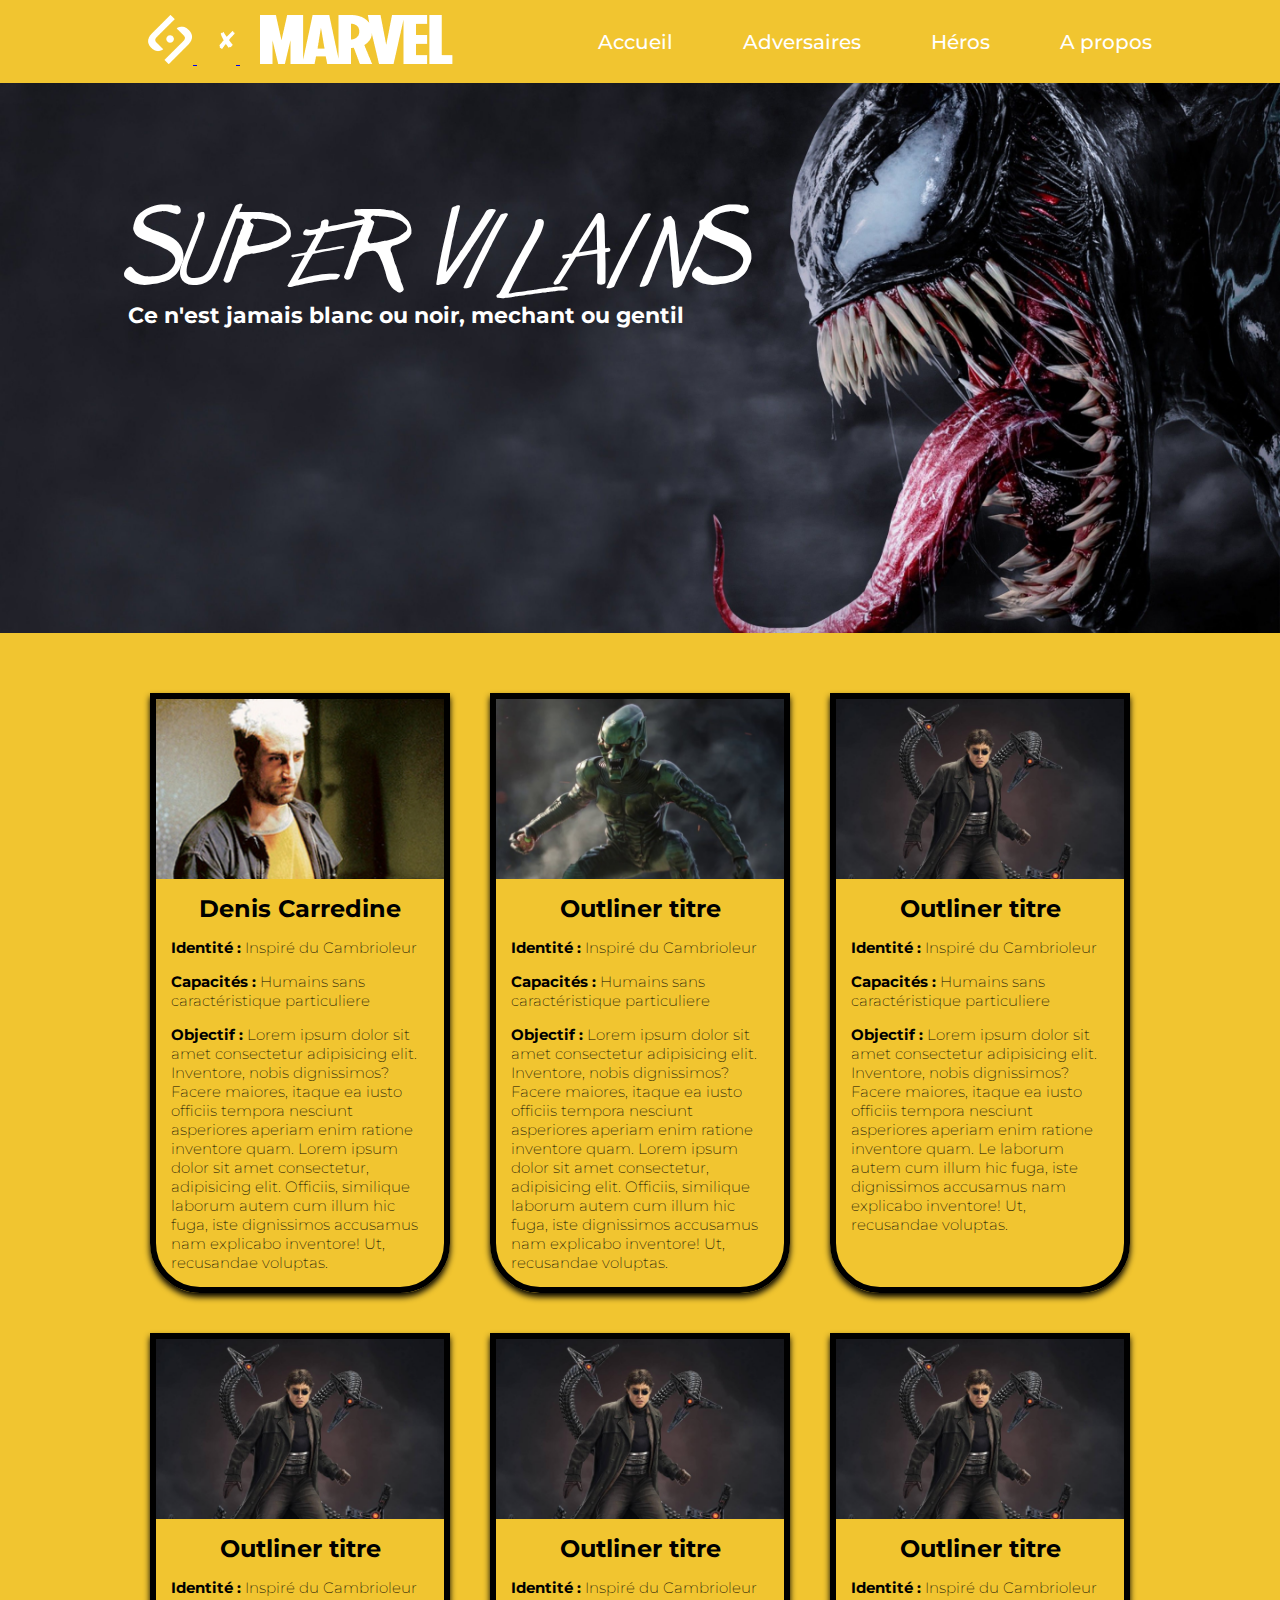
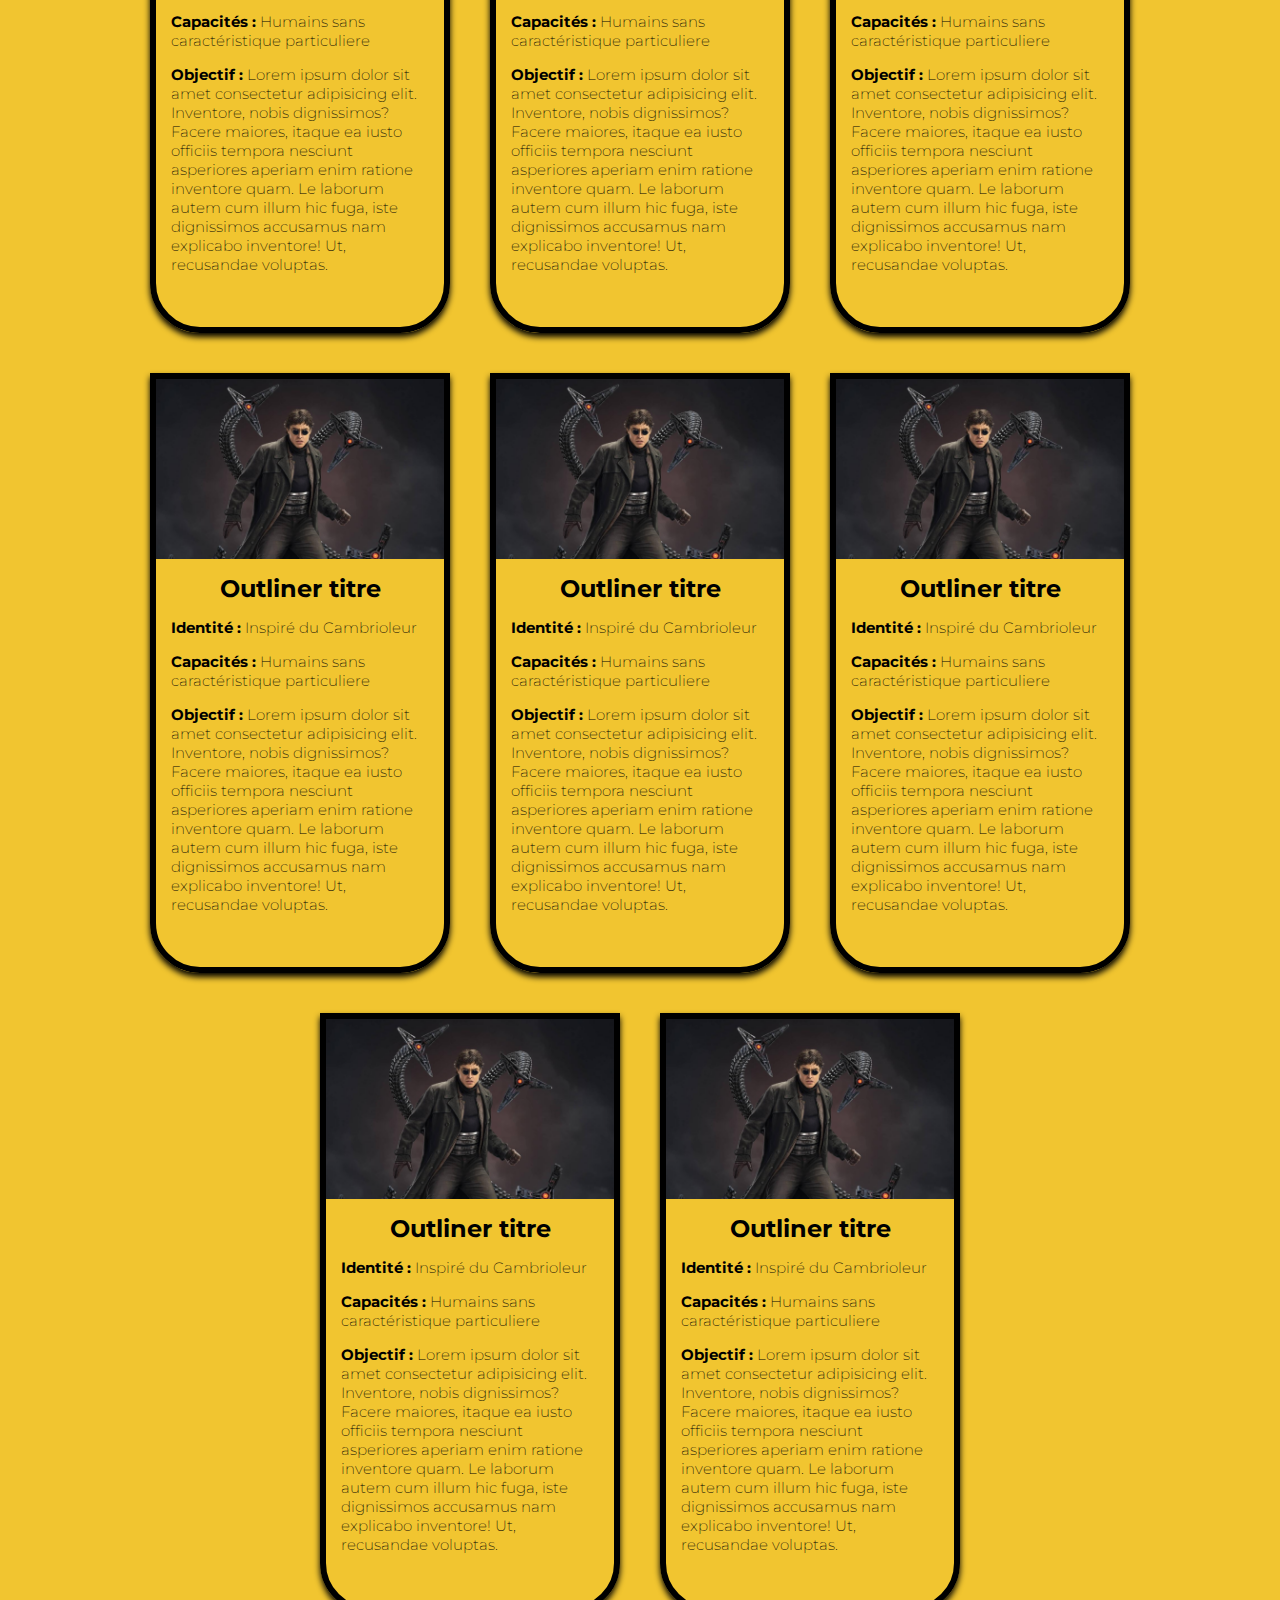
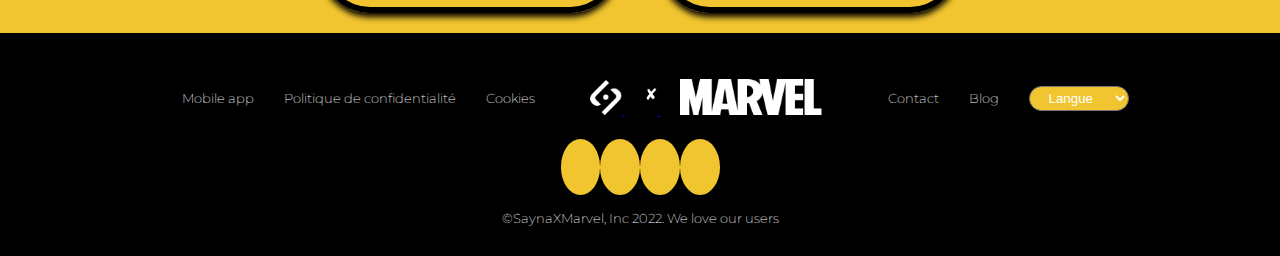
<file: SAYNA-JAVASCRIPT-NOWAYHOME-032022-main/adversaires.html>
<!DOCTYPE html>
<html lang="fr">
<head>
    <meta charset="UTF-8">
    <meta http-equiv="X-UA-Compatible" content="IE=edge">
    <meta name="viewport" content="width=device-width, initial-scale=1.0">
    <link rel="stylesheet" href="./assets/css/adversaires.css">
    <link rel="stylesheet" href="https://cdnjs.cloudflare.com/ajax/libs/font-awesome/6.1.1/css/all.min.css" integrity="sha512-KfkfwYDsLkIlwQp6LFnl8zNdLGxu9YAA1QvwINks4PhcElQSvqcyVLLD9aMhXd13uQjoXtEKNosOWaZqXgel0g==" crossorigin="anonymous" referrerpolicy="no-referrer" />
    <title>Spiderman - Adversaire</title>
</head>
<body>
    <header id="header-top">
        <nav>
            <div class="conteneur navigbar">
                <div class="brand">
                    <a href="bonus.html">
                        <img src="./assets/logo/logo1.png"  alt="">
                        <img src="./assets/logo/logo2.png"  alt="">
                        <img src="./assets/logo/logo3.png"  alt="">
                    </a>
                </div>
                <div class="menu">
                    <ul>
                        <li><a href="index.html">Accueil</a></li>
                        <li><a href="adversaires.html">Adversaires</a></li>
                        <li><a href="heros.html">Héros</a></li>
                        <li><a href="apropos.html">A propos</a></li>
                    </ul>
                </div>
            </div>
        </nav>
    </header>
    <main>
        <section id="hero" >
            <div class="conteneur">
                <nav>
                    <div class="brand-mobile">
                        <a href="index.html">
                            <img src="./assets/logo/logo1.png" width="15%" alt="">
                            <img src="./assets/logo/logo2.png" width="10%" alt="">
                            <img src="./assets/logo/logo3.png" width="60%" alt="">
                        </a>
                        <div><i class="fa-solid fa-ellipsis fa-2x"></i></div>
                    </div>
                </nav>
            </div>
            <div class="conteneur box">
                <h1 class="titre">SUPER VILAINS</h1>
                <p class="description">Ce n'est jamais blanc ou noir, mechant ou gentil</p>
            </div>
        </section>
        <section id="card-section" >
            <div class="conteneur">
                <div class="card">
                    <div class="card-hero">
                        <div class="card-image card-image-1"></div>
                        <h2 class="card-title">Denis Carredine</h2>
                        <div class="card-content">
                            <p><span>Identité :</span> Inspiré du Cambrioleur</p>
                            <p><span>Capacités :</span> Humains sans caractéristique particuliere</p>
                            <p><span>Objectif :</span> Lorem ipsum dolor sit amet consectetur adipisicing elit. Inventore, nobis dignissimos? Facere maiores, itaque ea iusto officiis tempora nesciunt asperiores aperiam enim ratione inventore quam. Lorem ipsum dolor sit amet consectetur, adipisicing elit. Officiis, similique laborum autem cum illum hic fuga, iste dignissimos accusamus nam explicabo inventore! Ut, recusandae voluptas.</p>
                        </div>
                    </div>
                    <div class="card-hero">
                        <div class="card-image card-image-2"></div>
                        <h2 class="card-title">Outliner titre</h2>
                        <div class="card-content">
                            <p><span>Identité :</span> Inspiré du Cambrioleur</p>
                            <p><span>Capacités :</span> Humains sans caractéristique particuliere</p>
                            <p><span>Objectif :</span> Lorem ipsum dolor sit amet consectetur adipisicing elit. Inventore, nobis dignissimos? Facere maiores, itaque ea iusto officiis tempora nesciunt asperiores aperiam enim ratione inventore quam. Lorem ipsum dolor sit amet consectetur, adipisicing elit. Officiis, similique laborum autem cum illum hic fuga, iste dignissimos accusamus nam explicabo inventore! Ut, recusandae voluptas.</p>
                        </div>
                    </div>
                    <div class="card-hero">
                        <div class="card-image card-image-3"></div>
                        <h2 class="card-title">Outliner titre</h2>
                        <div class="card-content">
                            <p><span>Identité :</span> Inspiré du Cambrioleur</p>
                            <p><span>Capacités :</span> Humains sans caractéristique particuliere</p>
                            <p><span>Objectif :</span> Lorem ipsum dolor sit amet consectetur adipisicing elit. Inventore, nobis dignissimos? Facere maiores, itaque ea iusto officiis tempora nesciunt asperiores aperiam enim ratione inventore quam. Le laborum autem cum illum hic fuga, iste dignissimos accusamus nam explicabo inventore! Ut, recusandae voluptas.</p>
                        </div>
                    </div>
                    <div class="card-hero">
                        <div class="card-image card-image-3"></div>
                        <h2 class="card-title">Outliner titre</h2>
                        <div class="card-content">
                            <p><span>Identité :</span> Inspiré du Cambrioleur</p>
                            <p><span>Capacités :</span> Humains sans caractéristique particuliere</p>
                            <p><span>Objectif :</span> Lorem ipsum dolor sit amet consectetur adipisicing elit. Inventore, nobis dignissimos? Facere maiores, itaque ea iusto officiis tempora nesciunt asperiores aperiam enim ratione inventore quam. Le laborum autem cum illum hic fuga, iste dignissimos accusamus nam explicabo inventore! Ut, recusandae voluptas.</p>
                        </div>
                    </div>
                    <div class="card-hero">
                        <div class="card-image card-image-3"></div>
                        <h2 class="card-title">Outliner titre</h2>
                        <div class="card-content">
                            <p><span>Identité :</span> Inspiré du Cambrioleur</p>
                            <p><span>Capacités :</span> Humains sans caractéristique particuliere</p>
                            <p><span>Objectif :</span> Lorem ipsum dolor sit amet consectetur adipisicing elit. Inventore, nobis dignissimos? Facere maiores, itaque ea iusto officiis tempora nesciunt asperiores aperiam enim ratione inventore quam. Le laborum autem cum illum hic fuga, iste dignissimos accusamus nam explicabo inventore! Ut, recusandae voluptas.</p>
                        </div>
                    </div>
                    <div class="card-hero">
                        <div class="card-image card-image-3"></div>
                        <h2 class="card-title">Outliner titre</h2>
                        <div class="card-content">
                            <p><span>Identité :</span> Inspiré du Cambrioleur</p>
                            <p><span>Capacités :</span> Humains sans caractéristique particuliere</p>
                            <p><span>Objectif :</span> Lorem ipsum dolor sit amet consectetur adipisicing elit. Inventore, nobis dignissimos? Facere maiores, itaque ea iusto officiis tempora nesciunt asperiores aperiam enim ratione inventore quam. Le laborum autem cum illum hic fuga, iste dignissimos accusamus nam explicabo inventore! Ut, recusandae voluptas.</p>
                        </div>
                    </div>
                    <div class="card-hero">
                        <div class="card-image card-image-3"></div>
                        <h2 class="card-title">Outliner titre</h2>
                        <div class="card-content">
                            <p><span>Identité :</span> Inspiré du Cambrioleur</p>
                            <p><span>Capacités :</span> Humains sans caractéristique particuliere</p>
                            <p><span>Objectif :</span> Lorem ipsum dolor sit amet consectetur adipisicing elit. Inventore, nobis dignissimos? Facere maiores, itaque ea iusto officiis tempora nesciunt asperiores aperiam enim ratione inventore quam. Le laborum autem cum illum hic fuga, iste dignissimos accusamus nam explicabo inventore! Ut, recusandae voluptas.</p>
                        </div>
                    </div>
                    <div class="card-hero">
                        <div class="card-image card-image-3"></div>
                        <h2 class="card-title">Outliner titre</h2>
                        <div class="card-content">
                            <p><span>Identité :</span> Inspiré du Cambrioleur</p>
                            <p><span>Capacités :</span> Humains sans caractéristique particuliere</p>
                            <p><span>Objectif :</span> Lorem ipsum dolor sit amet consectetur adipisicing elit. Inventore, nobis dignissimos? Facere maiores, itaque ea iusto officiis tempora nesciunt asperiores aperiam enim ratione inventore quam. Le laborum autem cum illum hic fuga, iste dignissimos accusamus nam explicabo inventore! Ut, recusandae voluptas.</p>
                        </div>
                    </div>
                    <div class="card-hero">
                        <div class="card-image card-image-3"></div>
                        <h2 class="card-title">Outliner titre</h2>
                        <div class="card-content">
                            <p><span>Identité :</span> Inspiré du Cambrioleur</p>
                            <p><span>Capacités :</span> Humains sans caractéristique particuliere</p>
                            <p><span>Objectif :</span> Lorem ipsum dolor sit amet consectetur adipisicing elit. Inventore, nobis dignissimos? Facere maiores, itaque ea iusto officiis tempora nesciunt asperiores aperiam enim ratione inventore quam. Le laborum autem cum illum hic fuga, iste dignissimos accusamus nam explicabo inventore! Ut, recusandae voluptas.</p>
                        </div>
                    </div>
                    <div class="card-hero">
                        <div class="card-image card-image-3"></div>
                        <h2 class="card-title">Outliner titre</h2>
                        <div class="card-content">
                            <p><span>Identité :</span> Inspiré du Cambrioleur</p>
                            <p><span>Capacités :</span> Humains sans caractéristique particuliere</p>
                            <p><span>Objectif :</span> Lorem ipsum dolor sit amet consectetur adipisicing elit. Inventore, nobis dignissimos? Facere maiores, itaque ea iusto officiis tempora nesciunt asperiores aperiam enim ratione inventore quam. Le laborum autem cum illum hic fuga, iste dignissimos accusamus nam explicabo inventore! Ut, recusandae voluptas.</p>
                        </div>
                    </div>
                    <div class="card-hero">
                        <div class="card-image card-image-3"></div>
                        <h2 class="card-title">Outliner titre</h2>
                        <div class="card-content">
                            <p><span>Identité :</span> Inspiré du Cambrioleur</p>
                            <p><span>Capacités :</span> Humains sans caractéristique particuliere</p>
                            <p><span>Objectif :</span> Lorem ipsum dolor sit amet consectetur adipisicing elit. Inventore, nobis dignissimos? Facere maiores, itaque ea iusto officiis tempora nesciunt asperiores aperiam enim ratione inventore quam. Le laborum autem cum illum hic fuga, iste dignissimos accusamus nam explicabo inventore! Ut, recusandae voluptas.</p>
                        </div>
                    </div>
                </div>
            </div>
        </section> 
    </main>

    <footer>
        <div class="conteneur footer">
            <div class="navigation-footer">
                <ul class="list1">
                    <li><a href="#">Mobile app</a></li>
                    <li><a href="#">Politique de confidentialité</a></li>
                    <li><a href="#">Cookies</a></li>
                </ul>
                <div class="brand">
                    <a href="#">
                        <img src="./assets/logo/logo1.png" width="16%" alt="">
                        <img src="./assets/logo/logo2.png" width="10%" alt="">
                        <img src="./assets/logo/logo3.png" width="50%" alt="">
                    </a>
                </div>
                <ul class="list2">
                    <li><a href="#">Contact</a></li>
                    <li><a href="#">Blog</a></li>
                    <li><select class="formselect">
                        <option selected="">Langue</option>
                        <option>Francais</option>
                        <option>Anglais</option>
                        <option>Espagnol</option>
                        <option>Creole</option>
                        </select></li>
                </ul>
            </div>
            <div class="media">
                <a href="apropos.html"><i class="fa-brands fa-facebook-f fa-2x icone"></i></a>
                <a href="apropos.html"><i class="fa-brands fa-instagram fa-2x icone"></i></a>
                <a href="apropos.html"><i class="fa-brands fa-twitter fa-2x icone"></i></a>
                <a href="apropos.html"><i class="fa-brands fa-youtube fa-2x icone"></i></a>
            </div>
            <div class="copyright">
                <p>&copy;SaynaXMarvel, Inc 2022. We love our users</p>
            </div>
        </div>
    </footer>
    <script src="./assets/js/globale.js"></script>
</body>
</html>
</file>
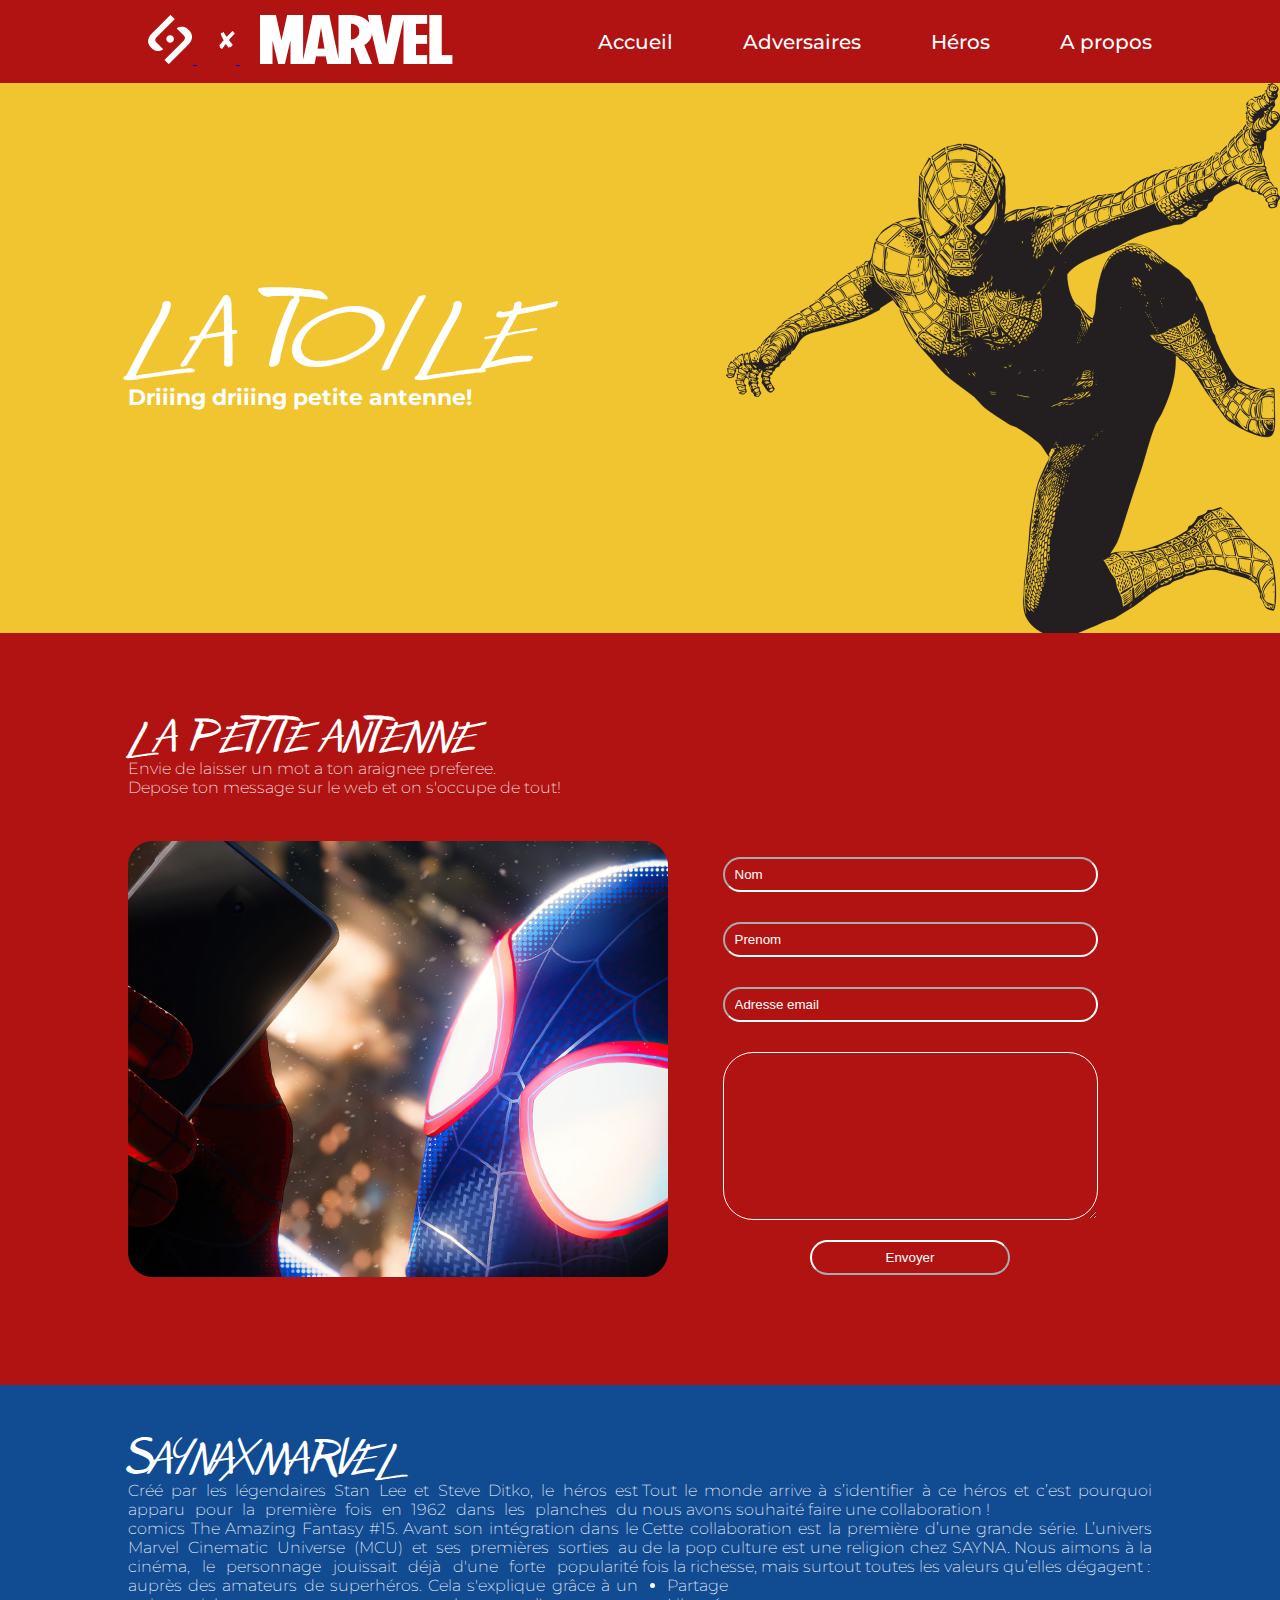
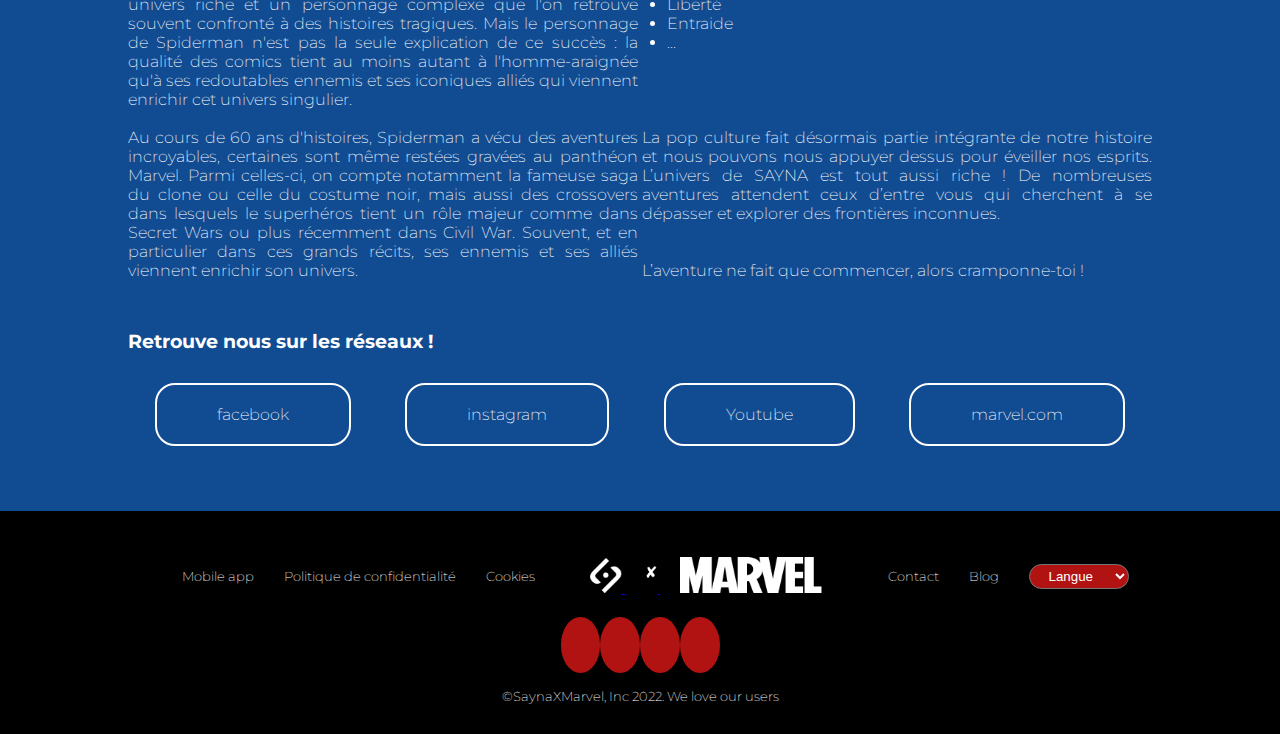
<file: SAYNA-JAVASCRIPT-NOWAYHOME-032022-main/apropos.html>
<!DOCTYPE html>
<html lang="fr">
<head>
    <meta charset="UTF-8">
    <meta http-equiv="X-UA-Compatible" content="IE=edge">
    <meta name="viewport" content="width=device-width, initial-scale=1.0">
    <link rel="stylesheet" href="https://cdnjs.cloudflare.com/ajax/libs/font-awesome/6.1.1/css/all.min.css" integrity="sha512-KfkfwYDsLkIlwQp6LFnl8zNdLGxu9YAA1QvwINks4PhcElQSvqcyVLLD9aMhXd13uQjoXtEKNosOWaZqXgel0g==" crossorigin="anonymous" referrerpolicy="no-referrer" />
    <link rel="stylesheet" href="./assets/css/adversaires.css">
    <link rel="stylesheet" href="./assets/css/apropos.css">
    <title>Spiderman - A Propos</title>
</head>
<body>
    <header id="header-top">
        <nav>
            <div class="conteneur navigbar">
                <div class="brand">
                    <a href="bonus.html">
                        <img src="./assets/logo/logo1.png" alt="">
                        <img src="./assets/logo/logo2.png" alt="">
                        <img src="./assets/logo/logo3.png" alt="">
                    </a>
                </div>
                <div class="menu">
                    <ul>
                        <li><a href="index.html">Accueil</a></li>
                        <li><a href="adversaires.html">Adversaires</a></li>
                        <li><a href="heros.html">Héros</a></li>
                        <li><a href="apropos.html">A propos</a></li>
                    </ul>
                </div>
            </div>
        </nav>
    </header>
    <header id="header-top2">
        <div class="conteneur">
            <div class="brand-mobile">
                <a href="index.html">
                    <img src="./assets/logo/logo1.png" width="15%" alt="">
                    <img src="./assets/logo/logo2.png" width="10%" alt="">
                    <img src="./assets/logo/logo3.png" width="60%" alt="">
                </a>
                <div><i class="fa-solid fa-ellipsis fa-2x"></i></div>
            </div>
        </div>
    </header>
    <main>
        <section id="hero">
            <div class="image-rotate"></div>
            <!-- <div class="conteneur">
                <div class="brand-mobile">
                    <a href="index.html">
                        <img src="./assets/logo/logo1.png" width="15%" alt="">
                        <img src="./assets/logo/logo2.png" width="10%" alt="">
                        <img src="./assets/logo/logo3.png" width="60%" alt="">
                    </a>
                    <div><i class="fa-solid fa-ellipsis fa-2x"></i></div>
                </div>
            </div> -->
            <div class="conteneur box">
                <h1 class="titre">LA TOILE</h1>
                <p class="description">Driiing driiing petite antenne!</p>
            </div>
        </section>
        <section id="antenne">
            <div class="conteneur">
                <div class="antenne-header">
                    <h1>LA PETITE ANTENNE</h1>
                    <p>Envie de laisser un mot a ton araignee preferee. <br>
                    Depose ton message sur le web et on s'occupe de tout! </p>
                </div>
                <div class="antenne-body">
                    <div>
                        <img class="antenne-image" src="./assets/img/img34.png" style="width: 100%;" alt="">
                    </div>
                    <div class="formulaire">
                        <form action="" method="">
                            <input class="form-antenne" type="text" placeholder="Nom">
                            <input class="form-antenne" type="text" placeholder="Prenom" >
                            <input class="form-antenne " type="email" name="" id="" placeholder="Adresse email">
                            <textarea class="form-antenne" name="" id="" cols="30" rows="10"></textarea>
                            <input class="form-button" type="submit" value="Envoyer">
                        </form>
                    </div>
                </div>
            </div>
        </section>
        <section id="saynaxmarvel">
            <div class="conteneur">
                <h1>SAYNAXMARVEL</h1>
                <div class="saynaxmarvel-body">
                    <div class="box-text">
                        <p class="text">
                            Créé par les légendaires Stan Lee et Steve Ditko, le héros est apparu pour la première fois en 1962 dans les planches du comics The Amazing Fantasy #15. Avant son intégration dans le Marvel Cinematic Universe (MCU) et ses premières sorties au cinéma, le personnage jouissait déjà d'une forte popularité auprès des amateurs de superhéros. Cela s'explique grâce à un univers riche et un personnage complexe que l'on retrouve souvent confronté à des histoires tragiques. Mais le personnage de Spiderman n'est pas la seule explication de ce succès : la qualité des comics tient au moins autant à l'homme-araignée qu'à ses redoutables ennemis et ses iconiques alliés qui viennent enrichir cet univers singulier.
                       <br>
                       <br>
                            Au cours de 60 ans d'histoires, Spiderman a vécu des aventures incroyables, certaines sont même restées gravées au panthéon Marvel. Parmi celles-ci, on compte notamment la fameuse saga du clone ou celle du costume noir, mais aussi des crossovers dans lesquels le superhéros tient un rôle majeur comme dans Secret Wars ou plus récemment dans Civil War. Souvent, et en particulier dans ces grands récits, ses ennemis et ses alliés viennent enrichir son univers.
                        </p>
                    </div>

                    <div class="box-text">
                        <p class="text">
                            Tout le monde arrive à s’identifier à ce héros et c’est pourquoi nous avons souhaité faire une collaboration !
                            <br>
                            Cette collaboration est la première d’une grande série. L’univers de la pop culture est une religion chez SAYNA. Nous aimons à la fois la richesse, mais surtout toutes les valeurs qu’elles dégagent :
                            <ul>
                                <li>Partage</li>
                                <li>Liberté</li>
                                <li>Entraide</li>
                                <li>...</li>
                            </ul>
                            
                            <br>
                            <br>
                            <br>
                            <br>
                            La pop culture fait désormais partie intégrante de notre histoire et nous pouvons nous appuyer dessus pour éveiller nos esprits.
                            L’univers de SAYNA est tout aussi riche ! De nombreuses aventures attendent ceux d’entre vous qui cherchent à se dépasser et explorer des frontières inconnues.
                            <br>
                            <br>
                            <br>
                            L’aventure ne fait que commencer, alors cramponne-toi !
                        </p>
                    </div>
                </div>
                <div class="saynaxmarvel-media">
                    <h3>Retrouve nous sur les réseaux !</h3>
                    <div class="media">
                        <a href="#">facebook</a>
                        <a href="#">instagram</a>
                        <a href="#">Youtube</a>
                        <a href="#">marvel.com</a>
                    </div>
                </div>
            </div>
        </section>
    </main>
    <footer>
        <div class="conteneur footer">
            <div class="navigation-footer">
                <ul class="list1">
                    <li><a href="#">Mobile app</a></li>
                    <li><a href="#">Politique de confidentialité</a></li>
                    <li><a href="#">Cookies</a></li>
                </ul>
                <div class="brand">
                    <a href="#">
                        <img src="./assets/logo/logo1.png" width="16%" alt="">
                        <img src="./assets/logo/logo2.png" width="10%" alt="">
                        <img src="./assets/logo/logo3.png" width="50%" alt="">
                    </a>
                </div>
                <ul class="list2">
                    <li><a href="#">Contact</a></li>
                    <li><a href="#">Blog</a></li>
                    <li><select class="formselect">
                        <option selected="">Langue</option>
                        <option>Francais</option>
                        <option>Anglais</option>
                        <option>Espagnol</option>
                        <option>Creole</option>
                        </select></li>
                </ul>
            </div>
            <div class="media">
                <a href="apropos.html"><i class="fa-brands fa-facebook-f fa-2x icone"></i></a>
                <a href="apropos.html"><i class="fa-brands fa-instagram fa-2x icone"></i></a>
                <a href="apropos.html"><i class="fa-brands fa-twitter fa-2x icone"></i></a>
                <a href="apropos.html"><i class="fa-brands fa-youtube fa-2x icone"></i></a>
            </div>
            <div class="copyright">
                <p>&copy;SaynaXMarvel, Inc 2022. We love our users</p>
            </div>
        </div>
    </footer>
    <script src="./assets/js/globale.js"></script>
</body>
</html>
</file>
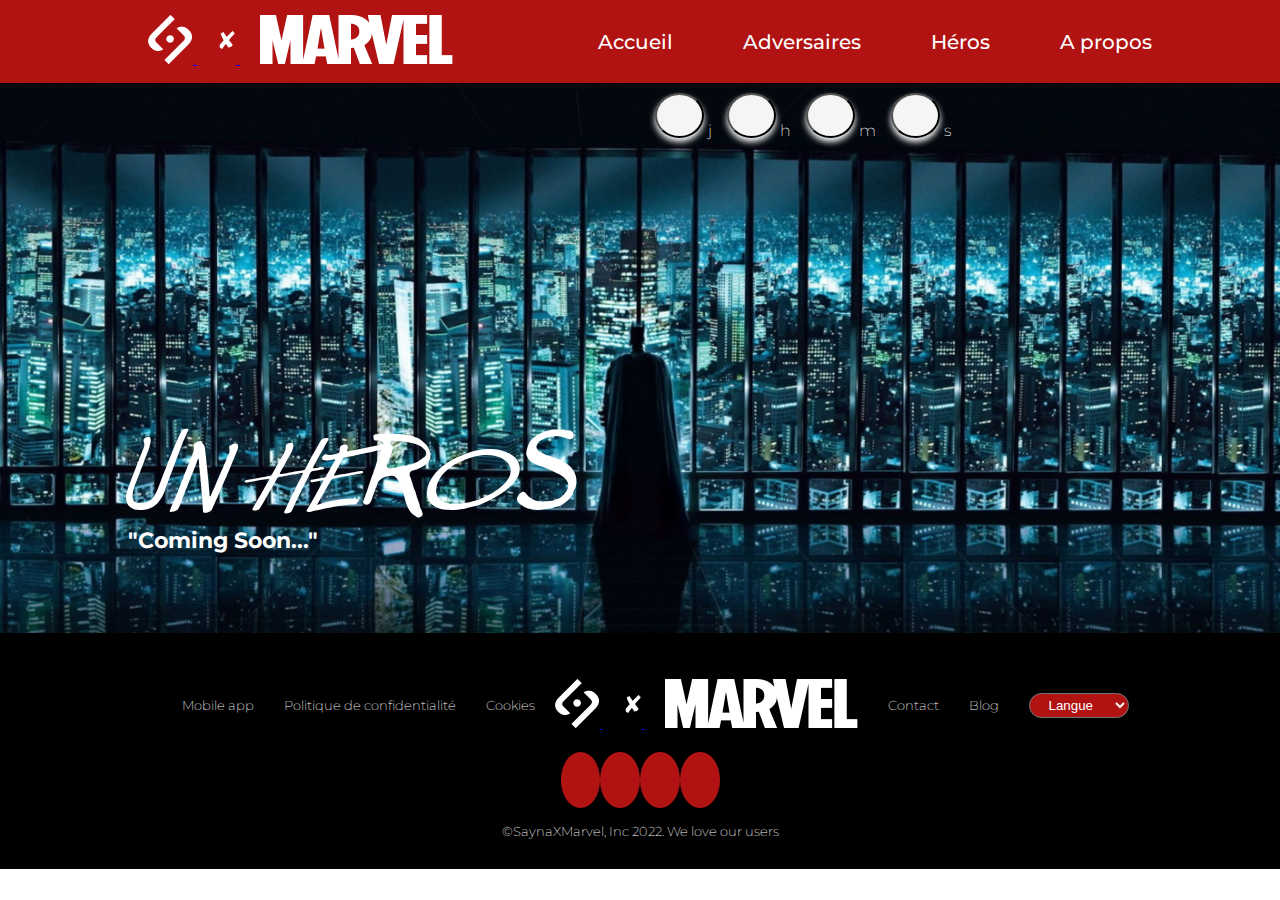
<file: SAYNA-JAVASCRIPT-NOWAYHOME-032022-main/bonus.html>
<!DOCTYPE html>
<html lang="fr">
<head>
    <meta charset="UTF-8">
    <meta http-equiv="X-UA-Compatible" content="IE=edge">
    <meta name="viewport" content="width=device-width, initial-scale=1.0">
    <link rel="stylesheet" href="https://cdnjs.cloudflare.com/ajax/libs/font-awesome/6.1.1/css/all.min.css" integrity="sha512-KfkfwYDsLkIlwQp6LFnl8zNdLGxu9YAA1QvwINks4PhcElQSvqcyVLLD9aMhXd13uQjoXtEKNosOWaZqXgel0g==" crossorigin="anonymous" referrerpolicy="no-referrer" />
    <link rel="stylesheet" href="./assets/css/adversaires.css">
    <link rel="stylesheet" href="./assets/css/bonus.css">
    <title>Spiderman - Bonus</title>
</head>
<body>
    <header id="header-top">
        <nav>
            <div class="conteneur navigbar">
                <div class="brand">
                    <a href="bonus.html">
                        <img src="./assets/logo/logo1.png" alt="">
                        <img src="./assets/logo/logo2.png" alt="">
                        <img src="./assets/logo/logo3.png" alt="">
                    </a>
                </div>
                <div class="menu">
                    <ul>
                        <li><a href="index.html">Accueil</a></li>
                        <li><a href="adversaires.html">Adversaires</a></li>
                        <li><a href="heros.html">Héros</a></li>
                        <li><a href="apropos.html">A propos</a></li>
                    </ul>
                </div>
            </div>
        </nav>
    </header>
    <main>
        <section id="hero" >
            <div class="conteneur">
                <div class="brand-mobile">
                    <a href="index.html">
                        <img src="./assets/logo/logo1.png" width="15%" alt="">
                        <img src="./assets/logo/logo2.png" width="10%" alt="">
                        <img src="./assets/logo/logo3.png" width="60%" alt="">
                    </a>
                    <div><i class="fa-solid fa-ellipsis fa-2x"></i></div>
                </div>
            </div>

            <div class="chrono">
                <div class ="decomptes" id="jours">
                    <button> </button> <span> j </span>
                </div>
                <div class ="decomptes" id="heures">
                    <button> </button> <span> h </span>
                </div>
                <div class ="decomptes" id="minutes">
                    <button> </button> <span> m </span>
                </div>
                <div class ="decomptes" id="secondes">
                    <button> </button> <span> s </span>
                </div>
            </div>
            <div id="compte_a_rebours"><h1></h1></div>
            <div class="conteneur box">
                <h1 class="titre">UN HEROS</h1>
                <p class="description">"Coming Soon..."</p>
            </div>
        </section>
    </main>

    <footer>
        <div class="conteneur footer">
            <div class="navigation-footer">
                <ul class="list1">
                    <li><a href="#">Mobile app</a></li>
                    <li><a href="#">Politique de confidentialité</a></li>
                    <li><a href="#">Cookies</a></li>
                </ul>
                <div class="brand">
                    <a href="#">
                        <img src="./assets/logo/logo1.png" alt="">
                        <img src="./assets/logo/logo2.png" alt="">
                        <img src="./assets/logo/logo3.png" alt="">
                    </a>
                </div>
                <ul class="list2">
                    <li><a href="#">Contact</a></li>
                    <li><a href="#">Blog</a></li>
                    <li><select class="formselect">
                        <option selected="">Langue</option>
                        <option>Francais</option>
                        <option>Anglais</option>
                        <option>Espagnol</option>
                        <option>Creole</option>
                        </select></li>
                </ul>
            </div>
            <div class="media">
                <a href="apropos.html"><i class="fa-brands fa-facebook-f fa-2x icone"></i></a>
                <a href="apropos.html"><i class="fa-brands fa-instagram fa-2x icone"></i></a>
                <a href="apropos.html"><i class="fa-brands fa-twitter fa-2x icone"></i></a>
                <a href="apropos.html"><i class="fa-brands fa-youtube fa-2x icone"></i></a>
            </div>
            <div class="copyright">
                <p>&copy;SaynaXMarvel, Inc 2022. We love our users</p>
            </div>
        </div>
    </footer>
    <script src ="./assets/js/bonus.js"></script>
    <script src="./assets/js/globale.js"></script>
</body>
</html>
</file>
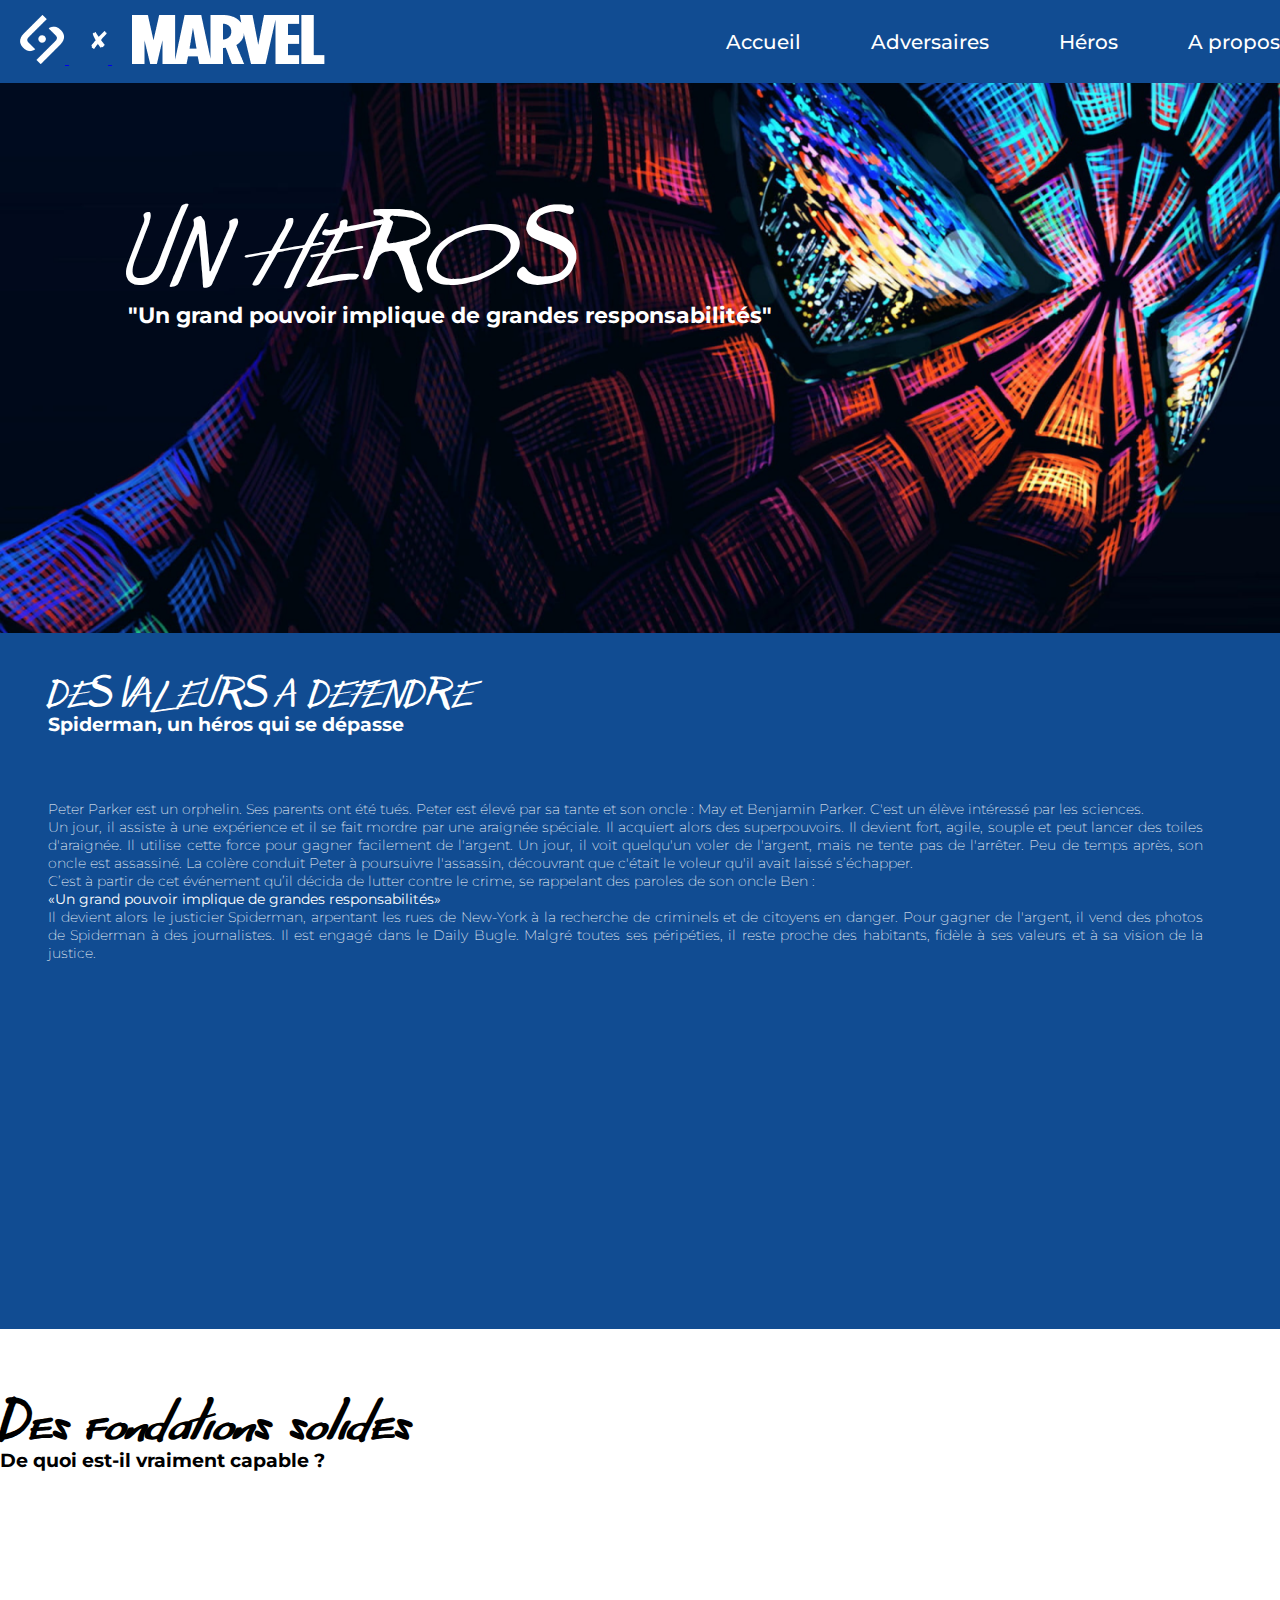
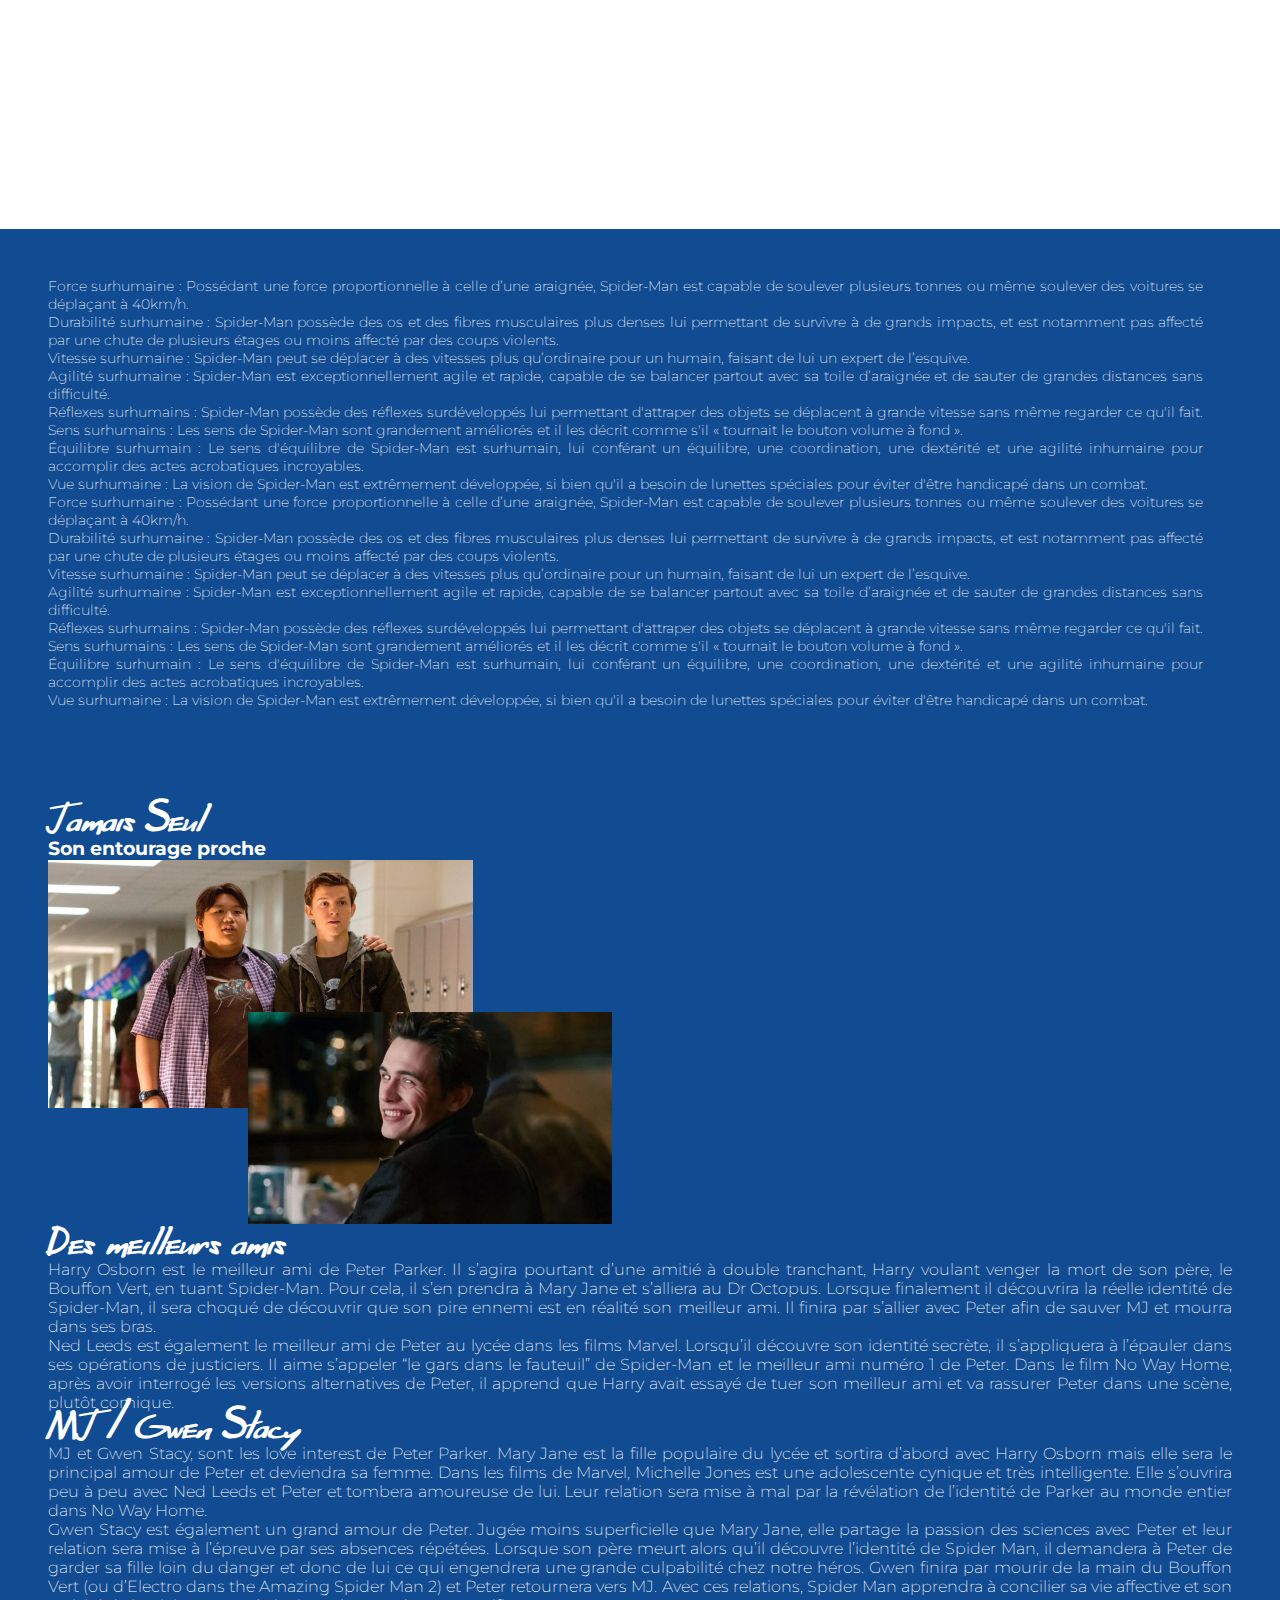
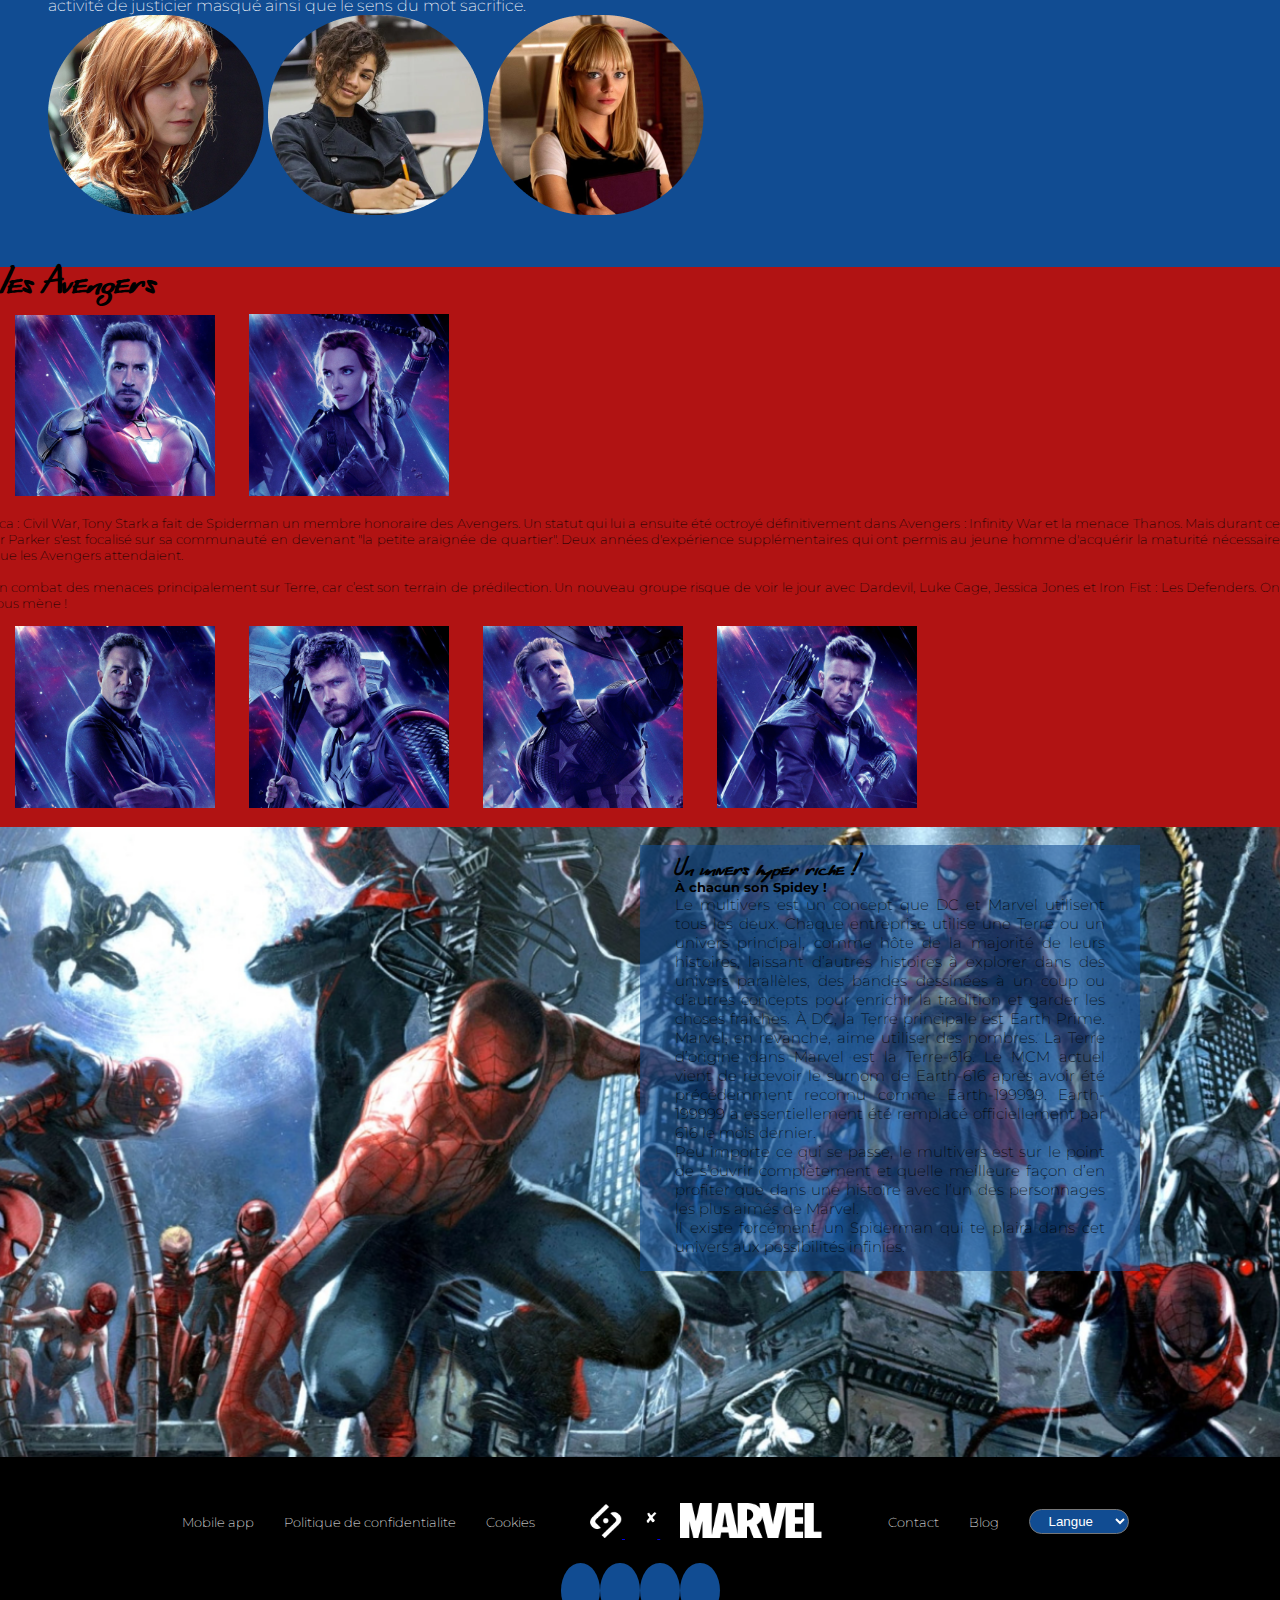
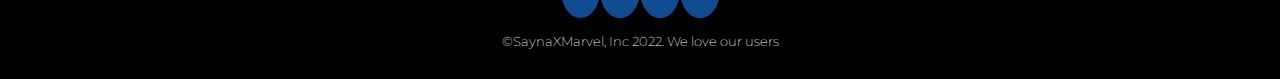
<file: SAYNA-JAVASCRIPT-NOWAYHOME-032022-main/heros.html>
<!DOCTYPE html>
<html lang="fr">
<head>
    <meta charset="UTF-8">
    <meta http-equiv="X-UA-Compatible" content="IE=edge">
    <meta name="viewport" content="width=device-width, initial-scale=1.0">
    <link href="https://cdn.jsdelivr.net/npm/bootstrap@5.1.3/dist/css/bootstrap.min.css" rel="stylesheet" integrity="sha384-1BmE4kWBq78iYhFldvKuhfTAU6auU8tT94WrHftjDbrCEXSU1oBoqyl2QvZ6jIW3" crossorigin="anonymous">
    <link rel="stylesheet" href="https://cdnjs.cloudflare.com/ajax/libs/font-awesome/6.1.1/css/all.min.css" integrity="sha512-KfkfwYDsLkIlwQp6LFnl8zNdLGxu9YAA1QvwINks4PhcElQSvqcyVLLD9aMhXd13uQjoXtEKNosOWaZqXgel0g==" crossorigin="anonymous" referrerpolicy="no-referrer" />
    <link rel="stylesheet" href="./assets/css/adversaires.css">
    <link rel="stylesheet" href="./assets/css/heros.css">
    <title>Spiderman - Heros</title>
</head>
<body>
    <header id="header-top">
        <nav>
            <div class="container navigbar">
                <div class="brand">
                    <a href="bonus.html">
                        <img src="./assets/logo/logo1.png" alt="">
                        <img src="./assets/logo/logo2.png" alt="">
                        <img src="./assets/logo/logo3.png" alt="">
                    </a>
                </div>
                <div class="menu">
                    <ul>
                        <li><a href="index.html">Accueil</a></li>
                        <li><a href="adversaires.html">Adversaires</a></li>
                        <li><a href="heros.html">Héros</a></li>
                        <li><a href="apropos.html">A propos</a></li>
                    </ul>
                </div>
            </div>
        </nav>
    </header>
    <main>
        <section id="hero" >
            <div class="container">
                <div class="d-flex d-sm-none brand-mobile">
                    <a href="index.html">
                        <img src="./assets/logo/logo1.png" width="15%" alt="">
                        <img src="./assets/logo/logo2.png" width="10%" alt="">
                        <img src="./assets/logo/logo3.png" width="60%" alt="">
                    </a>
                    <div class="menu-mobile"><i class="fa-solid fa-ellipsis fa-2x"></i></div>
                </div>
            </div>
            <div class="conteneur box">
                <h1 class="titre">UN HEROS</h1>
                <p class="description">"Un grand pouvoir implique de grandes responsabilités"</p>
            </div>
        </section>
        <section id="valeurs">
            <div class="container">
                <div class="valeurs-head">
                    <h1>DES VALEURS A DEFENDRE</h1>
                    <h3>Spiderman, un héros qui se dépasse</h3>
                </div>
                <div class="row align-items-center valeurs-body ">
                    <div class="col-md-6 fw-light text">
                        <p>Peter Parker est un orphelin. Ses parents ont été tués. Peter est élevé par sa tante et son oncle : May et Benjamin Parker. C'est un élève intéressé par les sciences.
                        </p>
                        <p>Un jour, il assiste à une expérience et il se fait mordre par une araignée spéciale. Il acquiert alors des superpouvoirs. Il devient fort, agile, souple et peut lancer des toiles d'araignée. Il utilise cette force pour gagner facilement de l'argent. Un jour, il voit quelqu'un voler de l'argent, mais ne tente pas de l'arrêter. Peu de temps après, son oncle est assassiné. La colère conduit Peter à poursuivre l'assassin, découvrant que c'était le voleur qu'il avait laissé s’échapper.
                        </p>
                        <p>C’est à partir de cet événement qu’il décida de lutter contre le crime, se rappelant des paroles de son oncle Ben :</p>
                        <p><b> &laquo;Un grand pouvoir implique de grandes responsabilités&raquo; </b></p>
                        <p>Il devient alors le justicier Spiderman, arpentant les rues de New-York à la recherche de criminels et de citoyens en danger.
                            Pour gagner de l'argent, il vend des photos de Spiderman à des journalistes. Il est engagé dans le Daily Bugle.
                            Malgré toutes ses péripéties, il reste proche des habitants, fidèle à ses valeurs et à sa vision de la justice.</p>
                    </div>
                    <div class="col-md-6 video">
                        <iframe width="560" height="315" src="https://www.youtube.com/embed/masukri2JiQ" title="YouTube video player" frameborder="0" allow="accelerometer; autoplay; clipboard-write; encrypted-media; gyroscope; picture-in-picture" allowfullscreen></iframe>
                    </div>
                </div>
            </div>
        </section>
        <section id="fondations">
            <div class="container text-white">
                <h1 class="text-uppercase">Des fondations solides</h1>
                <h3>De quoi est-il vraiment capable ?</h3>
            </div>
        </section>
        <section id="heros-info">
            <div class="container">
                <div class="row">
                    <div class="col-md-6 text fw-light">
                        <p> <span class="fw-bold">Force surhumaine :</span> Possédant une force proportionnelle à celle d’une araignée, Spider-Man est capable de soulever plusieurs tonnes ou même soulever des voitures se déplaçant à 40km/h.<br> 
                        <span class="fw-bold"> Durabilité surhumaine :</span> Spider-Man possède des os et des fibres musculaires plus denses lui permettant de survivre à de grands impacts, et est notamment pas affecté par une chute de plusieurs étages ou moins affecté par des coups violents. <br> 
                        <span class="fw-bold">Vitesse surhumaine :</span> Spider-Man peut se déplacer à des vitesses plus qu’ordinaire pour un humain, faisant de lui un expert de l’esquive. <br>
                        <span class="fw-bold">Agilité surhumaine :</span> Spider-Man est exceptionnellement agile et rapide, capable de se balancer partout avec sa toile d’araignée et de sauter de grandes distances sans difficulté.</p>
                        <p> <span class="fw-bold">Réflexes surhumains :</span> Spider-Man possède des réflexes surdéveloppés lui permettant d'attraper des objets se déplacent à grande vitesse sans même regarder ce qu'il fait.
                            Sens surhumains : Les sens de Spider-Man sont grandement améliorés et il les décrit comme s'il « tournait le bouton volume à fond ».
                            <br> 
                        <span class="fw-bold"> Équilibre surhumain :</span> Le sens d'équilibre de Spider-Man est surhumain, lui conférant un équilibre, une coordination, une dextérité et une agilité inhumaine pour accomplir des actes acrobatiques incroyables.
                        <br> 
                        <span class="fw-bold">Vue surhumaine :</span> La vision de Spider-Man est extrêmement développée, si bien qu'il a besoin de lunettes spéciales pour éviter d'être handicapé dans un combat.
                        </p>
                    </div>
                    <div class="col-md-6 text fw-light">
                        <p> <span class="fw-bold">Force surhumaine :</span> Possédant une force proportionnelle à celle d’une araignée, Spider-Man est capable de soulever plusieurs tonnes ou même soulever des voitures se déplaçant à 40km/h.<br> 
                            <span class="fw-bold"> Durabilité surhumaine :</span> Spider-Man possède des os et des fibres musculaires plus denses lui permettant de survivre à de grands impacts, et est notamment pas affecté par une chute de plusieurs étages ou moins affecté par des coups violents. <br> 
                            <span class="fw-bold">Vitesse surhumaine :</span> Spider-Man peut se déplacer à des vitesses plus qu’ordinaire pour un humain, faisant de lui un expert de l’esquive. <br>
                            <span class="fw-bold">Agilité surhumaine :</span> Spider-Man est exceptionnellement agile et rapide, capable de se balancer partout avec sa toile d’araignée et de sauter de grandes distances sans difficulté.</p>
                            <p> <span class="fw-bold">Réflexes surhumains :</span> Spider-Man possède des réflexes surdéveloppés lui permettant d'attraper des objets se déplacent à grande vitesse sans même regarder ce qu'il fait.
                                Sens surhumains : Les sens de Spider-Man sont grandement améliorés et il les décrit comme s'il « tournait le bouton volume à fond ».
                                <br> 
                            <span class="fw-bold"> Équilibre surhumain :</span> Le sens d'équilibre de Spider-Man est surhumain, lui conférant un équilibre, une coordination, une dextérité et une agilité inhumaine pour accomplir des actes acrobatiques incroyables.
                            <br> 
                            <span class="fw-bold">Vue surhumaine :</span> La vision de Spider-Man est extrêmement développée, si bien qu'il a besoin de lunettes spéciales pour éviter d'être handicapé dans un combat.
                            </p>
                    </div>
                </div>
            </div>
        </section>
        <section id="entourage">
            <div class="container">
                <div class="entourage-head">
                    <h1 class="text-uppercase">Jamais Seul</h1>
                    <h3>Son entourage proche</h3>
                </div>
                <div class="row">
                    <div class="col-md-6">
                        <div class="entourage-image1">
                            <img class="img-fluid" id="scrol" src="./assets/img/img21.png" alt="">
                        </div>
                        <div class="entourage-image2">
                            <img class="img-fluid" id="scrol" src="./assets/img/img22.png" alt="">
                        </div>
                    </div>
                    <div class="col-md-6">
                        <h1 class="text-uppercase">Des meilleurs amis</h1>
                        <p class="entourage-text" >Harry Osborn est le meilleur ami de Peter Parker. Il s’agira pourtant d’une amitié à double tranchant, Harry voulant venger la mort de son père, le Bouffon Vert, en tuant Spider-Man. Pour cela, il s’en prendra à Mary Jane et s’alliera au Dr Octopus. Lorsque finalement il découvrira la réelle identité de Spider-Man, il sera choqué de découvrir que son pire ennemi est en réalité son meilleur ami. Il finira par s’allier avec Peter afin de sauver MJ et mourra dans ses bras. <br>
                        Ned Leeds est également le meilleur ami de Peter au lycée dans les films Marvel. Lorsqu’il découvre son identité secrète, il s’appliquera à l’épauler dans ses opérations de justiciers. Il aime s’appeler “le gars dans le fauteuil” de Spider-Man et le meilleur ami numéro 1 de Peter. Dans le film No Way Home, après avoir interrogé les versions alternatives de Peter, il apprend que Harry avait essayé de tuer son meilleur ami et va rassurer Peter dans une scène, plutôt comique.
                        </p>
                    </div>
                    <div class="col-md-6">
                        <h1 class="text-uppercase">MJ / Gwen Stacy</h1>
                        <p class="entourage-text">MJ et Gwen Stacy, sont les love interest de Peter Parker. Mary Jane est la fille populaire du lycée et sortira d’abord avec Harry Osborn mais elle sera le principal amour de Peter et deviendra sa femme. Dans les films de Marvel, Michelle Jones est une adolescente cynique et très intelligente. Elle s’ouvrira peu à peu avec Ned Leeds et Peter et tombera amoureuse de lui. Leur relation sera mise à mal par la révélation de l’identité de Parker au monde entier dans No Way Home. <br>
                        Gwen Stacy est également un grand amour de Peter. Jugée moins superficielle que Mary Jane, elle partage la passion des sciences avec Peter et leur relation sera mise à l’épreuve par ses absences répétées. Lorsque son père meurt alors qu’il découvre l’identité de Spider Man, il demandera à Peter de garder sa fille loin du danger et donc de lui ce qui engendrera une grande culpabilité chez notre héros. Gwen finira par mourir de la main du Bouffon Vert (ou d’Electro dans the Amazing Spider Man 2)  et Peter retournera vers MJ.
                        Avec ces relations, Spider Man apprendra à concilier sa vie affective et son activité de justicier masqué ainsi que le sens du mot sacrifice.
                            </p>
                    </div>
                    <div class="col-md-6">
                        <div class="text-center pt-5 entourage3-img">
                            <img class="img-fluid p-2" id="scrol" src="./assets/img/img23.png" alt="">
                            <img class="img-fluid p-2" id="scrol" src="./assets/img/img24.png" alt="">
                            <img class="img-fluid p-2" id="scrol"src="./assets/img/img25.png" alt="">
                        </div>
                    </div>
                </div>
            </div>
        </section>
        <section id="avengers" class="py-5">
            <div class="container">
                <div class="row col-md-12">
                    <div class="col-md-6">
                        <h1 class="text-uppercase text-white pb-4">les Avengers</h1>
                        <div class="">
                            <div class="row">
                                <div class="col-md-6">
                                    <img class="avengers-img" id="scrol" src="./assets/img/img26.png"  alt="">
                                    <img class="avengers-img" id="scrol" src="./assets/img/img27.png"  alt="">
                                </div>
                                <div class="col-md-5 text-white">
                                    <p class="avengers-text">Avec Captain America : Civil War, Tony Stark a fait de Spiderman un membre honoraire des Avengers. Un statut qui lui a ensuite été octroyé définitivement dans Avengers : Infinity War et la menace Thanos. Mais durant ce laps de temps, Peter Parker s'est focalisé sur sa communauté en devenant "la petite araignée de quartier". Deux années d'expérience supplémentaires qui ont permis au jeune homme d'acquérir la maturité nécessaire pour devenir celui que les Avengers attendaient. <br>
                                       <br> Toutefois, Spiderman combat des menaces principalement sur Terre, car c’est son terrain de prédilection. Un nouveau groupe risque de voir le jour avec Dardevil, Luke Cage, Jessica Jones et Iron Fist : Les Defenders. On verra où tout cela nous mène ! </p>
                                </div>
                            </div> 
                        </div>
                            <img class="avengers-img" id="scrol" src="./assets/img/img28.png"  alt="">
                            <img class="avengers-img" id="scrol" src="./assets/img/img29.png"  alt="">
                            <img class="avengers-img" id="scrol" src="./assets/img/img30.png"  alt="">
                            <img class="avengers-img" id="scrol" src="./assets/img/img31.png"  alt="">
                        </div>
                    </div>
                    <div class="col-md-6 slide">
                        <img class="imageslide" src="assets/img/heroslider1.png" width="100%" alt="">
                        <img class="imageslide"  src="assets/img/heroslider2.png" width="100%" alt="">
                        <img  class="imageslide" src="assets/img/heroslider3.png" width="100%" alt="">
                        <img  class="imageslide" src="assets/img/heroslider4.png" width="100%" alt="">
                        <img  class="imageslide" src="assets/img/heroslider5.png" width="100%" alt=""> 
                    </div>
                </div>
            </div>
        </section>
        <section id="univers">
            <div class="univers-content">
                <h3 class="text-uppercase text-white text-center">Un univers hyper riche !</h3>
                <h5 class="text-white text-end" >À chacun son Spidey !</h5>
                <div class="univers-text text-white">
                    <p>
                        Le multivers est un concept que DC et Marvel utilisent tous les deux. Chaque entreprise utilise une Terre ou un univers principal, comme hôte de la majorité de leurs histoires, laissant d’autres histoires à explorer dans des univers parallèles, des bandes dessinées à un coup ou d’autres concepts pour enrichir la tradition et garder les choses fraîches. À DC, la Terre principale est Earth Prime. Marvel, en revanche, aime utiliser des nombres. La Terre d’origine dans Marvel est la Terre-616. Le MCM actuel vient de recevoir le surnom de Earth-616 après avoir été précédemment reconnu comme Earth-199999. Earth-199999 a essentiellement été remplacé officiellement par 616 le mois dernier.

                    </p>
                    <p>
                        Peu importe ce qui se passe, le multivers est sur le point de s’ouvrir complètement et quelle meilleure façon d’en profiter que dans une histoire avec l’un des personnages les plus aimés de Marvel.
                    </p>
                    <p>
                        Il existe forcément un Spiderman qui te plaira dans cet univers aux possibilités infinies.
                    </p>
                </div>
            </div>
            
        </section>
    </main>
    <footer>
        <div class="conteneur footer">
            <div class="navigation-footer">
                <ul class="list1">
                    <li><a href="#">Mobile app</a></li>
                    <li><a href="#">Politique de confidentialite</a></li>
                    <li><a href="#">Cookies</a></li>
                </ul>
                <div class="brand">
                    <a href="#">
                        <img src="./assets/logo/logo1.png" width="16%" alt="">
                        <img src="./assets/logo/logo2.png" width="10%" alt="">
                        <img src="./assets/logo/logo3.png" width="50%" alt="">
                    </a>
                </div>
                <ul class="list2">
                    <li><a href="#">Contact</a></li>
                    <li><a href="#">Blog</a></li>
                    <li><select class="formselect">
                        <option selected="">Langue</option>
                        <option>Francais</option>
                        <option>Anglais</option>
                        <option>Espagnol</option>
                        <option>Creole</option>
                        </select></li>
                </ul>
            </div>
            <div class="media">
                <a href="apropos.html"><i class="fa-brands fa-facebook-f fa-2x icone"></i></a>
                <a href="apropos.html"><i class="fa-brands fa-instagram fa-2x icone"></i></a>
                <a href="apropos.html"></a><i class="fa-brands fa-twitter fa-2x icone"></i></a>
                <a href="apropos.html"></a><i class="fa-brands fa-youtube fa-2x icone"></i></a>
            </div>
            <div class="copyright">
                <p>&copy;SaynaXMarvel, Inc 2022. We love our users</p>
            </div>
        </div>
    </footer>
    <script src="https://cdn.jsdelivr.net/npm/bootstrap@5.1.3/dist/js/bootstrap.bundle.min.js" integrity="sha384-ka7Sk0Gln4gmtz2MlQnikT1wXgYsOg+OMhuP+IlRH9sENBO0LRn5q+8nbTov4+1p" crossorigin="anonymous"></script>
    <script src="./assets/js/hero.js"></script>
</body>
</html>
</file>
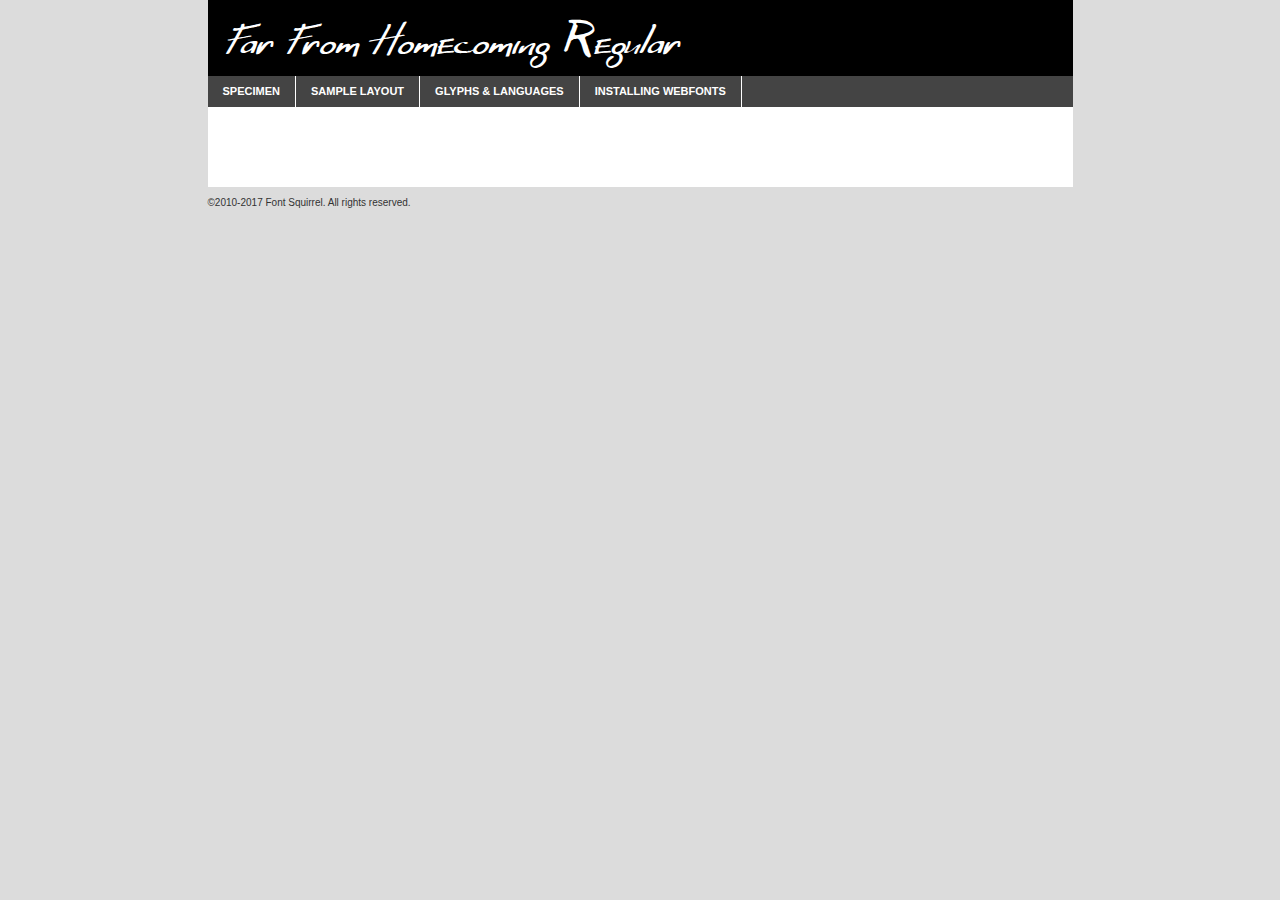
<file: SAYNA-JAVASCRIPT-NOWAYHOME-032022-main/assets/police/far-from_homecoming_updated-demo.html>
<!DOCTYPE html PUBLIC "-//W3C//DTD XHTML 1.0 Transitional//EN"
	"http://www.w3.org/TR/xhtml1/DTD/xhtml1-transitional.dtd">

<html xmlns="http://www.w3.org/1999/xhtml" xml:lang="en" lang="en">
<head>
	<meta http-equiv="Content-Type" content="text/html; charset=utf-8" />
	<script src="http://ajax.googleapis.com/ajax/libs/jquery/1.7.2/jquery.min.js" type="text/javascript" charset="utf-8"></script>
	<script type="text/javascript">
	(function($){$.fn.easyTabs=function(option){var param=jQuery.extend({fadeSpeed:"fast",defaultContent:1,activeClass:'active'},option);$(this).each(function(){var thisId="#"+this.id;if(param.defaultContent==''){param.defaultContent=1;}
	if(typeof param.defaultContent=="number")
	{var defaultTab=$(thisId+" .tabs li:eq("+(param.defaultContent-1)+") a").attr('href').substr(1);}else{var defaultTab=param.defaultContent;}
	$(thisId+" .tabs li a").each(function(){var tabToHide=$(this).attr('href').substr(1);$("#"+tabToHide).addClass('easytabs-tab-content');});hideAll();changeContent(defaultTab);function hideAll(){$(thisId+" .easytabs-tab-content").hide();}
	function changeContent(tabId){hideAll();$(thisId+" .tabs li").removeClass(param.activeClass);$(thisId+" .tabs li a[href=#"+tabId+"]").closest('li').addClass(param.activeClass);if(param.fadeSpeed!="none")
	{$(thisId+" #"+tabId).fadeIn(param.fadeSpeed);}else{$(thisId+" #"+tabId).show();}}
	$(thisId+" .tabs li").click(function(){var tabId=$(this).find('a').attr('href').substr(1);changeContent(tabId);return false;});});}})(jQuery);
	</script>
	<link rel="stylesheet" href="specimen_files/specimen_stylesheet.css" type="text/css" charset="utf-8" />
	<link rel="stylesheet" href="stylesheet.css" type="text/css" charset="utf-8" />

	<style type="text/css">
					body{
				font-family: 'far_from_homecomingregular';
							}
		</style>

	<title>Far From Homecoming Regular Specimen</title>
	
	
	<script type="text/javascript" charset="utf-8">
		$(document).ready(function() {
			$('#container').easyTabs({defaultContent:1});
		});
	</script>
</head>

<body>
<div id="container">
	<div id="header">
		Far From Homecoming Regular	</div>
	<ul class="tabs">
		<li><a href="#specimen">Specimen</a></li>
		<li><a href="#layout">Sample Layout</a></li>
				<li><a href="#glyphs">Glyphs &amp; Languages</a></li>
		<li><a href="#installing">Installing Webfonts</a></li>
		
	</ul>
	
	<div id="main_content">

		
			<div id="specimen">
		
				<div class="section">
					<div class="grid12 firstcol">
						<div class="huge">AaBb</div>
					</div>
				</div>
		
				<div class="section">
					<div class="glyph_range">A&#x200B;B&#x200b;C&#x200b;D&#x200b;E&#x200b;F&#x200b;G&#x200b;H&#x200b;I&#x200b;J&#x200b;K&#x200b;L&#x200b;M&#x200b;N&#x200b;O&#x200b;P&#x200b;Q&#x200b;R&#x200b;S&#x200b;T&#x200b;U&#x200b;V&#x200b;W&#x200b;X&#x200b;Y&#x200b;Z&#x200b;a&#x200b;b&#x200b;c&#x200b;d&#x200b;e&#x200b;f&#x200b;g&#x200b;h&#x200b;i&#x200b;j&#x200b;k&#x200b;l&#x200b;m&#x200b;n&#x200b;o&#x200b;p&#x200b;q&#x200b;r&#x200b;s&#x200b;t&#x200b;u&#x200b;v&#x200b;w&#x200b;x&#x200b;y&#x200b;z&#x200b;1&#x200b;2&#x200b;3&#x200b;4&#x200b;5&#x200b;6&#x200b;7&#x200b;8&#x200b;9&#x200b;0&#x200b;&amp;&#x200b;.&#x200b;,&#x200b;?&#x200b;!&#x200b;&#64;&#x200b;(&#x200b;)&#x200b;#&#x200b;$&#x200b;%&#x200b;*&#x200b;+&#x200b;-&#x200b;=&#x200b;:&#x200b;;</div>
				</div>
				<div class="section">
					<div class="grid12 firstcol">
						<table class="sample_table">
							<tr><td>10</td><td class="size10">abcdefghijklmnopqrstuvwxyzABCDEFGHIJKLMNOPQRSTUVWXYZ0123456789abcdefghijklmnopqrstuvwxyzABCDEFGHIJKLMNOPQRSTUVWXYZ0123456789abcdefghijklmnopqrstuvwxyzABCDEFGHIJKLMNOPQRSTUVWXYZ</td></tr>
							<tr><td>11</td><td class="size11">abcdefghijklmnopqrstuvwxyzABCDEFGHIJKLMNOPQRSTUVWXYZ0123456789abcdefghijklmnopqrstuvwxyzABCDEFGHIJKLMNOPQRSTUVWXYZ0123456789abcdefghijklmnopqrstuvwxyzABCDEFGHIJKLMNOPQRSTUVWXYZ</td></tr>
							<tr><td>12</td><td class="size12">abcdefghijklmnopqrstuvwxyzABCDEFGHIJKLMNOPQRSTUVWXYZ0123456789abcdefghijklmnopqrstuvwxyzABCDEFGHIJKLMNOPQRSTUVWXYZ0123456789abcdefghijklmnopqrstuvwxyzABCDEFGHIJKLMNOPQRSTUVWXYZ</td></tr>
							<tr><td>13</td><td class="size13">abcdefghijklmnopqrstuvwxyzABCDEFGHIJKLMNOPQRSTUVWXYZ0123456789abcdefghijklmnopqrstuvwxyzABCDEFGHIJKLMNOPQRSTUVWXYZ0123456789abcdefghijklmnopqrstuvwxyzABCDEFGHIJKLMNOPQRSTUVWXYZ</td></tr>
							<tr><td>14</td><td class="size14">abcdefghijklmnopqrstuvwxyzABCDEFGHIJKLMNOPQRSTUVWXYZ0123456789abcdefghijklmnopqrstuvwxyzABCDEFGHIJKLMNOPQRSTUVWXYZ0123456789abcdefghijklmnopqrstuvwxyzABCDEFGHIJKLMNOPQRSTUVWXYZ</td></tr>
							<tr><td>16</td><td class="size16">abcdefghijklmnopqrstuvwxyzABCDEFGHIJKLMNOPQRSTUVWXYZ0123456789abcdefghijklmnopqrstuvwxyzABCDEFGHIJKLMNOPQRSTUVWXYZ</td></tr>
							<tr><td>18</td><td class="size18">abcdefghijklmnopqrstuvwxyzABCDEFGHIJKLMNOPQRSTUVWXYZ0123456789abcdefghijklmnopqrstuvwxyzABCDEFGHIJKLMNOPQRSTUVWXYZ</td></tr>
							<tr><td>20</td><td class="size20">abcdefghijklmnopqrstuvwxyzABCDEFGHIJKLMNOPQRSTUVWXYZ0123456789abcdefghijklmnopqrstuvwxyzABCDEFGHIJKLMNOPQRSTUVWXYZ</td></tr>
							<tr><td>24</td><td class="size24">abcdefghijklmnopqrstuvwxyzABCDEFGHIJKLMNOPQRSTUVWXYZ0123456789abcdefghijklmnopqrstuvwxyzABCDEFGHIJKLMNOPQRSTUVWXYZ</td></tr>
							<tr><td>30</td><td class="size30">abcdefghijklmnopqrstuvwxyzABCDEFGHIJKLMNOPQRSTUVWXYZ0123456789abcdefghijklmnopqrstuvwxyzABCDEFGHIJKLMNOPQRSTUVWXYZ</td></tr>
							<tr><td>36</td><td class="size36">abcdefghijklmnopqrstuvwxyzABCDEFGHIJKLMNOPQRSTUVWXYZ0123456789abcdefghijklmnopqrstuvwxyzABCDEFGHIJKLMNOPQRSTUVWXYZ</td></tr>
							<tr><td>48</td><td class="size48">abcdefghijklmnopqrstuvwxyzABCDEFGHIJKLMNOPQRSTUVWXYZ0123456789abcdefghijklmnopqrstuvwxyzABCDEFGHIJKLMNOPQRSTUVWXYZ</td></tr>
							<tr><td>60</td><td class="size60">abcdefghijklmnopqrstuvwxyzABCDEFGHIJKLMNOPQRSTUVWXYZ0123456789abcdefghijklmnopqrstuvwxyzABCDEFGHIJKLMNOPQRSTUVWXYZ</td></tr>
							<tr><td>72</td><td class="size72">abcdefghijklmnopqrstuvwxyzABCDEFGHIJKLMNOPQRSTUVWXYZ0123456789abcdefghijklmnopqrstuvwxyzABCDEFGHIJKLMNOPQRSTUVWXYZ</td></tr>
							<tr><td>90</td><td class="size90">abcdefghijklmnopqrstuvwxyzABCDEFGHIJKLMNOPQRSTUVWXYZ0123456789abcdefghijklmnopqrstuvwxyzABCDEFGHIJKLMNOPQRSTUVWXYZ</td></tr>
						</table>
				
					</div>
			
				</div>
		
		
		
								<div class="section" id="bodycomparison">


										<div id="xheight">
				<div class="fontbody">&#x25FC;&#x25FC;&#x25FC;&#x25FC;&#x25FC;&#x25FC;&#x25FC;&#x25FC;&#x25FC;&#x25FC;&#x25FC;&#x25FC;&#x25FC;&#x25FC;&#x25FC;&#x25FC;&#x25FC;&#x25FC;&#x25FC;&#x25FC;&#x25FC;&#x25FC;&#x25FC;&#x25FC;&#x25FC;&#x25FC;&#x25FC;&#x25FC;&#x25FC;&#x25FC;&#x25FC;&#x25FC;&#x25FC;&#x25FC;&#x25FC;&#x25FC;&#x25FC;&#x25FC;&#x25FC;&#x25FC;&#x25FC;&#x25FC;&#x25FC;&#x25FC;&#x25FC;&#x25FC;&#x25FC;&#x25FC;&#x25FC;&#x25FC;&#x25FC;&#x25FC;&#x25FC;&#x25FC;&#x25FC;&#x25FC;&#x25FC;&#x25FC;&#x25FC;&#x25FC;&#x25FC;&#x25FC;&#x25FC;&#x25FC;&#x25FC;&#x25FC;&#x25FC;&#x25FC;&#x25FC;&#x25FC;&#x25FC;&#x25FC;&#x25FC;&#x25FC;&#x25FC;&#x25FC;&#x25FC;&#x25FC;&#x25FC;&#x25FC;&#x25FC;&#x25FC;&#x25FC;&#x25FC;&#x25FC;&#x25FC;&#x25FC;&#x25FC;&#x25FC;&#x25FC;&#x25FC;&#x25FC;&#x25FC;&#x25FC;&#x25FC;&#x25FC;&#x25FC;&#x25FC;&#x25FC;body</div><div class="arialbody">body</div><div class="verdanabody">body</div><div class="georgiabody">body</div></div>
										<div class="fontbody" style="z-index:1">
											body<span>Far From Homecoming Regular</span>
										</div>
										<div class="arialbody" style="z-index:1">
											body<span>Arial</span>
										</div>
										<div class="verdanabody" style="z-index:1">
											body<span>Verdana</span>
										</div>
										<div class="georgiabody" style="z-index:1">
											body<span>Georgia</span>
										</div>



								</div>
		
		
				<div class="section psample psample_row1" id="">
					
					<div class="grid2 firstcol">
						<p class="size10"><span>10.</span>Aenean lacinia bibendum nulla sed consectetur. Fusce dapibus, tellus ac cursus commodo, tortor mauris condimentum nibh, ut fermentum massa justo sit amet risus. Nullam id dolor id nibh ultricies vehicula ut id elit. Cum sociis natoque penatibus et magnis dis parturient montes, nascetur ridiculus mus. Nulla vitae elit libero, a pharetra augue.</p>
			
					</div>
					<div class="grid3">
						<p class="size11"><span>11.</span>Aenean lacinia bibendum nulla sed consectetur. Fusce dapibus, tellus ac cursus commodo, tortor mauris condimentum nibh, ut fermentum massa justo sit amet risus. Nullam id dolor id nibh ultricies vehicula ut id elit. Cum sociis natoque penatibus et magnis dis parturient montes, nascetur ridiculus mus. Nulla vitae elit libero, a pharetra augue.</p>
			
					</div>
					<div class="grid3">
						<p class="size12"><span>12.</span>Aenean lacinia bibendum nulla sed consectetur. Fusce dapibus, tellus ac cursus commodo, tortor mauris condimentum nibh, ut fermentum massa justo sit amet risus. Nullam id dolor id nibh ultricies vehicula ut id elit. Cum sociis natoque penatibus et magnis dis parturient montes, nascetur ridiculus mus. Nulla vitae elit libero, a pharetra augue.</p>
			
					</div>
					<div class="grid4">
						<p class="size13"><span>13.</span>Aenean lacinia bibendum nulla sed consectetur. Fusce dapibus, tellus ac cursus commodo, tortor mauris condimentum nibh, ut fermentum massa justo sit amet risus. Nullam id dolor id nibh ultricies vehicula ut id elit. Cum sociis natoque penatibus et magnis dis parturient montes, nascetur ridiculus mus. Nulla vitae elit libero, a pharetra augue.</p>
			
					</div>
					<div class="white_blend"></div>
					
				</div>
				<div class="section psample psample_row2" id="">
					<div class="grid3 firstcol">
						<p class="size14"><span>14.</span>Aenean lacinia bibendum nulla sed consectetur. Fusce dapibus, tellus ac cursus commodo, tortor mauris condimentum nibh, ut fermentum massa justo sit amet risus. Nullam id dolor id nibh ultricies vehicula ut id elit. Cum sociis natoque penatibus et magnis dis parturient montes, nascetur ridiculus mus. Nulla vitae elit libero, a pharetra augue.</p>
			
					</div>
					<div class="grid4">
						<p class="size16"><span>16.</span>Aenean lacinia bibendum nulla sed consectetur. Fusce dapibus, tellus ac cursus commodo, tortor mauris condimentum nibh, ut fermentum massa justo sit amet risus. Nullam id dolor id nibh ultricies vehicula ut id elit. Cum sociis natoque penatibus et magnis dis parturient montes, nascetur ridiculus mus. Nulla vitae elit libero, a pharetra augue.</p>
			
					</div>
					<div class="grid5">
						<p class="size18"><span>18.</span>Aenean lacinia bibendum nulla sed consectetur. Fusce dapibus, tellus ac cursus commodo, tortor mauris condimentum nibh, ut fermentum massa justo sit amet risus. Nullam id dolor id nibh ultricies vehicula ut id elit. Cum sociis natoque penatibus et magnis dis parturient montes, nascetur ridiculus mus. Nulla vitae elit libero, a pharetra augue.</p>
			
					</div>

					<div class="white_blend"></div>

				</div>
				
				<div class="section psample psample_row3" id="">
					<div class="grid5 firstcol">
						<p class="size20"><span>20.</span>Aenean lacinia bibendum nulla sed consectetur. Fusce dapibus, tellus ac cursus commodo, tortor mauris condimentum nibh, ut fermentum massa justo sit amet risus. Nullam id dolor id nibh ultricies vehicula ut id elit. Cum sociis natoque penatibus et magnis dis parturient montes, nascetur ridiculus mus. Nulla vitae elit libero, a pharetra augue.</p>
					</div>
					<div class="grid7">
						<p class="size24"><span>24.</span>Aenean lacinia bibendum nulla sed consectetur. Fusce dapibus, tellus ac cursus commodo, tortor mauris condimentum nibh, ut fermentum massa justo sit amet risus. Nullam id dolor id nibh ultricies vehicula ut id elit. Cum sociis natoque penatibus et magnis dis parturient montes, nascetur ridiculus mus. Nulla vitae elit libero, a pharetra augue.</p>
					</div>
					
					<div class="white_blend"></div>
					
				</div>
				
				<div class="section psample psample_row4" id="">
					<div class="grid12 firstcol">
						<p class="size30"><span>30.</span>Aenean lacinia bibendum nulla sed consectetur. Fusce dapibus, tellus ac cursus commodo, tortor mauris condimentum nibh, ut fermentum massa justo sit amet risus. Nullam id dolor id nibh ultricies vehicula ut id elit. Cum sociis natoque penatibus et magnis dis parturient montes, nascetur ridiculus mus. Nulla vitae elit libero, a pharetra augue.</p>
					</div>
					<div class="white_blend"></div>
					
				</div>
				
				
				
				<div class="section psample psample_row1 fullreverse">
					<div class="grid2 firstcol">
						<p class="size10"><span>10.</span>Aenean lacinia bibendum nulla sed consectetur. Fusce dapibus, tellus ac cursus commodo, tortor mauris condimentum nibh, ut fermentum massa justo sit amet risus. Nullam id dolor id nibh ultricies vehicula ut id elit. Cum sociis natoque penatibus et magnis dis parturient montes, nascetur ridiculus mus. Nulla vitae elit libero, a pharetra augue.</p>
			
					</div>
					<div class="grid3">
						<p class="size11"><span>11.</span>Aenean lacinia bibendum nulla sed consectetur. Fusce dapibus, tellus ac cursus commodo, tortor mauris condimentum nibh, ut fermentum massa justo sit amet risus. Nullam id dolor id nibh ultricies vehicula ut id elit. Cum sociis natoque penatibus et magnis dis parturient montes, nascetur ridiculus mus. Nulla vitae elit libero, a pharetra augue.</p>
			
					</div>
					<div class="grid3">
						<p class="size12"><span>12.</span>Aenean lacinia bibendum nulla sed consectetur. Fusce dapibus, tellus ac cursus commodo, tortor mauris condimentum nibh, ut fermentum massa justo sit amet risus. Nullam id dolor id nibh ultricies vehicula ut id elit. Cum sociis natoque penatibus et magnis dis parturient montes, nascetur ridiculus mus. Nulla vitae elit libero, a pharetra augue.</p>
			
					</div>
					<div class="grid4">
						<p class="size13"><span>13.</span>Aenean lacinia bibendum nulla sed consectetur. Fusce dapibus, tellus ac cursus commodo, tortor mauris condimentum nibh, ut fermentum massa justo sit amet risus. Nullam id dolor id nibh ultricies vehicula ut id elit. Cum sociis natoque penatibus et magnis dis parturient montes, nascetur ridiculus mus. Nulla vitae elit libero, a pharetra augue.</p>
			
					</div>
					<div class="black_blend"></div>
					
				</div>
				
				<div class="section psample psample_row2 fullreverse">
					<div class="grid3 firstcol">
						<p class="size14"><span>14.</span>Aenean lacinia bibendum nulla sed consectetur. Fusce dapibus, tellus ac cursus commodo, tortor mauris condimentum nibh, ut fermentum massa justo sit amet risus. Nullam id dolor id nibh ultricies vehicula ut id elit. Cum sociis natoque penatibus et magnis dis parturient montes, nascetur ridiculus mus. Nulla vitae elit libero, a pharetra augue.</p>
			
					</div>
					<div class="grid4">
						<p class="size16"><span>16.</span>Aenean lacinia bibendum nulla sed consectetur. Fusce dapibus, tellus ac cursus commodo, tortor mauris condimentum nibh, ut fermentum massa justo sit amet risus. Nullam id dolor id nibh ultricies vehicula ut id elit. Cum sociis natoque penatibus et magnis dis parturient montes, nascetur ridiculus mus. Nulla vitae elit libero, a pharetra augue.</p>
			
					</div>
					<div class="grid5">
						<p class="size18"><span>18.</span>Aenean lacinia bibendum nulla sed consectetur. Fusce dapibus, tellus ac cursus commodo, tortor mauris condimentum nibh, ut fermentum massa justo sit amet risus. Nullam id dolor id nibh ultricies vehicula ut id elit. Cum sociis natoque penatibus et magnis dis parturient montes, nascetur ridiculus mus. Nulla vitae elit libero, a pharetra augue.</p>
			
					</div>
					<div class="black_blend"></div>

				</div>
				
				<div class="section psample fullreverse psample_row3" id="">
					<div class="grid5 firstcol">
						<p class="size20"><span>20.</span>Aenean lacinia bibendum nulla sed consectetur. Fusce dapibus, tellus ac cursus commodo, tortor mauris condimentum nibh, ut fermentum massa justo sit amet risus. Nullam id dolor id nibh ultricies vehicula ut id elit. Cum sociis natoque penatibus et magnis dis parturient montes, nascetur ridiculus mus. Nulla vitae elit libero, a pharetra augue.</p>
					</div>
					<div class="grid7">
						<p class="size24"><span>24.</span>Aenean lacinia bibendum nulla sed consectetur. Fusce dapibus, tellus ac cursus commodo, tortor mauris condimentum nibh, ut fermentum massa justo sit amet risus. Nullam id dolor id nibh ultricies vehicula ut id elit. Cum sociis natoque penatibus et magnis dis parturient montes, nascetur ridiculus mus. Nulla vitae elit libero, a pharetra augue.</p>
					</div>
					
					<div class="black_blend"></div>
					
				</div>
				
				<div class="section psample fullreverse psample_row4" id="" style="border-bottom: 20px #000 solid;">
					<div class="grid12 firstcol">
						<p class="size30"><span>30.</span>Aenean lacinia bibendum nulla sed consectetur. Fusce dapibus, tellus ac cursus commodo, tortor mauris condimentum nibh, ut fermentum massa justo sit amet risus. Nullam id dolor id nibh ultricies vehicula ut id elit. Cum sociis natoque penatibus et magnis dis parturient montes, nascetur ridiculus mus. Nulla vitae elit libero, a pharetra augue.</p>
					</div>
					<div class="black_blend"></div>
					
				</div>
				
				
				
				
			</div>
			
			<div id="layout">
				
				<div class="section">
					
					<div class="grid12 firstcol">
						<h1>Lorem Ipsum Dolor</h1>
						<h2>Etiam porta sem malesuada magna mollis euismod</h2>
						
						<p class="byline">By <a href="#link">Aenean Lacinia</a></p>
					</div>
				</div>
				<div class="section">
					<div class="grid8 firstcol">
						<p class="large">Donec sed odio dui. Morbi leo risus, porta ac consectetur ac, vestibulum at eros. Fusce dapibus, tellus ac cursus commodo, tortor mauris condimentum nibh, ut fermentum massa justo sit amet risus. </p>

						
						<h3>Pellentesque ornare sem</h3>

						<p>Maecenas sed diam eget risus varius blandit sit amet non magna. Maecenas faucibus mollis interdum. Donec ullamcorper nulla non metus auctor fringilla. Nullam id dolor id nibh ultricies vehicula ut id elit. Nullam id dolor id nibh ultricies vehicula ut id elit. </p>

						<p>Aenean eu leo quam. Pellentesque ornare sem lacinia quam venenatis vestibulum. Lorem ipsum dolor sit amet, consectetur adipiscing elit. Cum sociis natoque penatibus et magnis dis parturient montes, nascetur ridiculus mus. </p>

						<p>Nulla vitae elit libero, a pharetra augue. Praesent commodo cursus magna, vel scelerisque nisl consectetur et. Aenean lacinia bibendum nulla sed consectetur. </p>

						<p>Nullam quis risus eget urna mollis ornare vel eu leo. Nullam quis risus eget urna mollis ornare vel eu leo. Maecenas sed diam eget risus varius blandit sit amet non magna. Donec ullamcorper nulla non metus auctor fringilla. </p>

						<h3>Cras mattis consectetur</h3>

						<p>Aenean eu leo quam. Pellentesque ornare sem lacinia quam venenatis vestibulum. Aenean lacinia bibendum nulla sed consectetur. Integer posuere erat a ante venenatis dapibus posuere velit aliquet. Cras mattis consectetur purus sit amet fermentum. </p>

						<p>Nullam id dolor id nibh ultricies vehicula ut id elit. Nullam quis risus eget urna mollis ornare vel eu leo. Cras mattis consectetur purus sit amet fermentum.</p>
					</div>
					
					<div class="grid4 sidebar">
						
						<div class="box reverse">
							<p class="last">Nullam quis risus eget urna mollis ornare vel eu leo. Donec ullamcorper nulla non metus auctor fringilla. Cras mattis consectetur purus sit amet fermentum. Sed posuere consectetur est at lobortis. Lorem ipsum dolor sit amet, consectetur adipiscing elit. </p>
						</div>
						
						<p class="caption">Maecenas sed diam eget risus varius.</p>

						<p>Vestibulum id ligula porta felis euismod semper. Integer posuere erat a ante venenatis dapibus posuere velit aliquet. Vestibulum id ligula porta felis euismod semper. Sed posuere consectetur est at lobortis. Maecenas sed diam eget risus varius blandit sit amet non magna. Fusce dapibus, tellus ac cursus commodo, tortor mauris condimentum nibh, ut fermentum massa justo sit amet risus. </p>

					

						<p>Duis mollis, est non commodo luctus, nisi erat porttitor ligula, eget lacinia odio sem nec elit. Aenean lacinia bibendum nulla sed consectetur. Vivamus sagittis lacus vel augue laoreet rutrum faucibus dolor auctor. Aenean lacinia bibendum nulla sed consectetur. Nullam quis risus eget urna mollis ornare vel eu leo. </p>

						<p>Praesent commodo cursus magna, vel scelerisque nisl consectetur et. Donec ullamcorper nulla non metus auctor fringilla. Maecenas faucibus mollis interdum. Fusce dapibus, tellus ac cursus commodo, tortor mauris condimentum nibh, ut fermentum massa justo sit amet risus. </p>

					</div>
				</div>
				
			</div>


			



		<div id="glyphs">
			<div class="section">
				<div class="grid12 firstcol">
			
				<h1>Language Support</h1>
				<p>The subset of Far From Homecoming Regular in this kit supports the following languages:<br />
			
					English, Arrernte, Bislama, Cebuano, Fijian, Gilbertese, Hmong, Ibanag, Iloko_ilokano, Interglossa_glosa, Interlingua, Lojban, Norfolk_pitcairnese, Oromo, Rotokas, Seychelles_creole, Shona, Somali, Southern_ndebele, Swahili, Swati_swazi, Tok_pisin, Warlpiri, Xhosa, Zulu, Latinbasic, Demo				</p>
				<h1>Glyph Chart</h1>
				<p>The subset of Far From Homecoming Regular in this kit includes all the glyphs listed below. Unicode entities are included above each glyph to help you insert individual characters into your layout.</p>
				<div id="glyph_chart">
			
																														 <div><p>&amp;#13;</p>&#13;</div>
																				 <div><p>&amp;#32;</p>&#32;</div>
																				 <div><p>&amp;#33;</p>&#33;</div>
																				 <div><p>&amp;#34;</p>&#34;</div>
																				 <div><p>&amp;#35;</p>&#35;</div>
																				 <div><p>&amp;#36;</p>&#36;</div>
																				 <div><p>&amp;#37;</p>&#37;</div>
																				 <div><p>&amp;#38;</p>&#38;</div>
																				 <div><p>&amp;#39;</p>&#39;</div>
																				 <div><p>&amp;#40;</p>&#40;</div>
																				 <div><p>&amp;#41;</p>&#41;</div>
																				 <div><p>&amp;#42;</p>&#42;</div>
																				 <div><p>&amp;#43;</p>&#43;</div>
																				 <div><p>&amp;#44;</p>&#44;</div>
																				 <div><p>&amp;#45;</p>&#45;</div>
																				 <div><p>&amp;#46;</p>&#46;</div>
																				 <div><p>&amp;#47;</p>&#47;</div>
																				 <div><p>&amp;#48;</p>&#48;</div>
																				 <div><p>&amp;#49;</p>&#49;</div>
																				 <div><p>&amp;#50;</p>&#50;</div>
																				 <div><p>&amp;#51;</p>&#51;</div>
																				 <div><p>&amp;#52;</p>&#52;</div>
																				 <div><p>&amp;#53;</p>&#53;</div>
																				 <div><p>&amp;#54;</p>&#54;</div>
																				 <div><p>&amp;#55;</p>&#55;</div>
																				 <div><p>&amp;#56;</p>&#56;</div>
																				 <div><p>&amp;#57;</p>&#57;</div>
																				 <div><p>&amp;#58;</p>&#58;</div>
																				 <div><p>&amp;#59;</p>&#59;</div>
																				 <div><p>&amp;#61;</p>&#61;</div>
																				 <div><p>&amp;#63;</p>&#63;</div>
																				 <div><p>&amp;#64;</p>&#64;</div>
																				 <div><p>&amp;#65;</p>&#65;</div>
																				 <div><p>&amp;#66;</p>&#66;</div>
																				 <div><p>&amp;#67;</p>&#67;</div>
																				 <div><p>&amp;#68;</p>&#68;</div>
																				 <div><p>&amp;#69;</p>&#69;</div>
																				 <div><p>&amp;#70;</p>&#70;</div>
																				 <div><p>&amp;#71;</p>&#71;</div>
																				 <div><p>&amp;#72;</p>&#72;</div>
																				 <div><p>&amp;#73;</p>&#73;</div>
																				 <div><p>&amp;#74;</p>&#74;</div>
																				 <div><p>&amp;#75;</p>&#75;</div>
																				 <div><p>&amp;#76;</p>&#76;</div>
																				 <div><p>&amp;#77;</p>&#77;</div>
																				 <div><p>&amp;#78;</p>&#78;</div>
																				 <div><p>&amp;#79;</p>&#79;</div>
																				 <div><p>&amp;#80;</p>&#80;</div>
																				 <div><p>&amp;#81;</p>&#81;</div>
																				 <div><p>&amp;#82;</p>&#82;</div>
																				 <div><p>&amp;#83;</p>&#83;</div>
																				 <div><p>&amp;#84;</p>&#84;</div>
																				 <div><p>&amp;#85;</p>&#85;</div>
																				 <div><p>&amp;#86;</p>&#86;</div>
																				 <div><p>&amp;#87;</p>&#87;</div>
																				 <div><p>&amp;#88;</p>&#88;</div>
																				 <div><p>&amp;#89;</p>&#89;</div>
																				 <div><p>&amp;#90;</p>&#90;</div>
																				 <div><p>&amp;#92;</p>&#92;</div>
																				 <div><p>&amp;#95;</p>&#95;</div>
																				 <div><p>&amp;#97;</p>&#97;</div>
																				 <div><p>&amp;#98;</p>&#98;</div>
																				 <div><p>&amp;#99;</p>&#99;</div>
																				 <div><p>&amp;#100;</p>&#100;</div>
																				 <div><p>&amp;#101;</p>&#101;</div>
																				 <div><p>&amp;#102;</p>&#102;</div>
																				 <div><p>&amp;#103;</p>&#103;</div>
																				 <div><p>&amp;#104;</p>&#104;</div>
																				 <div><p>&amp;#105;</p>&#105;</div>
																				 <div><p>&amp;#106;</p>&#106;</div>
																				 <div><p>&amp;#107;</p>&#107;</div>
																				 <div><p>&amp;#108;</p>&#108;</div>
																				 <div><p>&amp;#109;</p>&#109;</div>
																				 <div><p>&amp;#110;</p>&#110;</div>
																				 <div><p>&amp;#111;</p>&#111;</div>
																				 <div><p>&amp;#112;</p>&#112;</div>
																				 <div><p>&amp;#113;</p>&#113;</div>
																				 <div><p>&amp;#114;</p>&#114;</div>
																				 <div><p>&amp;#115;</p>&#115;</div>
																				 <div><p>&amp;#116;</p>&#116;</div>
																				 <div><p>&amp;#117;</p>&#117;</div>
																				 <div><p>&amp;#118;</p>&#118;</div>
																				 <div><p>&amp;#119;</p>&#119;</div>
																				 <div><p>&amp;#120;</p>&#120;</div>
																				 <div><p>&amp;#121;</p>&#121;</div>
																				 <div><p>&amp;#122;</p>&#122;</div>
																				 <div><p>&amp;#126;</p>&#126;</div>
																				 <div><p>&amp;#160;</p>&#160;</div>
																				 <div><p>&amp;#173;</p>&#173;</div>
																				 <div><p>&amp;#8192;</p>&#8192;</div>
																				 <div><p>&amp;#8193;</p>&#8193;</div>
																				 <div><p>&amp;#8194;</p>&#8194;</div>
																				 <div><p>&amp;#8195;</p>&#8195;</div>
																				 <div><p>&amp;#8196;</p>&#8196;</div>
																				 <div><p>&amp;#8197;</p>&#8197;</div>
																				 <div><p>&amp;#8198;</p>&#8198;</div>
																				 <div><p>&amp;#8199;</p>&#8199;</div>
																				 <div><p>&amp;#8200;</p>&#8200;</div>
																				 <div><p>&amp;#8201;</p>&#8201;</div>
																				 <div><p>&amp;#8202;</p>&#8202;</div>
																				 <div><p>&amp;#8208;</p>&#8208;</div>
																				 <div><p>&amp;#8209;</p>&#8209;</div>
																				 <div><p>&amp;#8210;</p>&#8210;</div>
																				 <div><p>&amp;#8211;</p>&#8211;</div>
																				 <div><p>&amp;#8212;</p>&#8212;</div>
																				 <div><p>&amp;#8239;</p>&#8239;</div>
																				 <div><p>&amp;#8287;</p>&#8287;</div>
																				 <div><p>&amp;#9724;</p>&#9724;</div>
																																						</div>	
				</div>
		
		
			</div>
		</div>
		
		
		<div id="specs">
			
		</div>
	
		<div id="installing">
			<div class="section">
				<div class="grid7 firstcol">
					<h1>Installing Webfonts</h1>
					
					<p>Webfonts are supported by all major browser platforms but not all in the same way. There are currently four different font formats that must be included in order to target all browsers. This includes TTF, WOFF, EOT and SVG.</p>
					
					<h2>1. Upload your webfonts</h2>
					<p>You must upload your webfont kit to your website. They should be in or near the same directory as your CSS files.</p>
					
					<h2>2. Include the webfont stylesheet</h2>
					<p>A special CSS @font-face declaration helps the various browsers select the appropriate font it needs without causing you a bunch of headaches. Learn more about this syntax by reading the <a href="https://www.fontspring.com/blog/further-hardening-of-the-bulletproof-syntax">Fontspring blog post</a> about it. The code for it is as follows:</p>


<code>
@font-face{ 
	font-family: 'MyWebFont';
	src: url('WebFont.eot');
	src: url('WebFont.eot?#iefix') format('embedded-opentype'),
	     url('WebFont.woff') format('woff'),
	     url('WebFont.ttf') format('truetype'),
	     url('WebFont.svg#webfont') format('svg');
}
</code>

	<p>We've already gone ahead and generated the code for you. All you have to do is link to the stylesheet in your HTML, like this:</p>
	<code>&lt;link rel=&quot;stylesheet&quot; href=&quot;stylesheet.css&quot; type=&quot;text/css&quot; charset=&quot;utf-8&quot; /&gt;</code>

					<h2>3. Modify your own stylesheet</h2>
					<p>To take advantage of your new fonts, you must tell your stylesheet to use them. Look at the original @font-face declaration above and find the property called "font-family." The name linked there will be what you use to reference the font. Prepend that webfont name to the font stack in the "font-family" property, inside the selector you want to change. For example:</p>
<code>p { font-family: 'WebFont', Arial, sans-serif; }</code>

<h2>4. Test</h2>
<p>Getting webfonts to work cross-browser <em>can</em> be tricky. Use the information in the sidebar to help you if you find that fonts aren't loading in a particular browser.</p>
				</div>
				
				<div class="grid5 sidebar">
					<div class="box">
						<h2>Troubleshooting<br />Font-Face Problems</h2>
						<p>Having trouble getting your webfonts to load in your new website? Here are some tips to sort out what might be the problem.</p>

						<h3>Fonts not showing in any browser</h3>

						<p>This sounds like you need to work on the plumbing. You either did not upload the fonts to the correct directory, or you did not link the fonts properly in the CSS. If you've confirmed that all this is correct and you still have a problem, take a look at your .htaccess file and see if requests are getting intercepted.</p>

						<h3>Fonts not loading in iPhone or iPad</h3>

						<p>The most common problem here is that you are serving the fonts from an IIS server. IIS refuses to serve files that have unknown MIME types. If that is the case, you must set the MIME type for SVG to "image/svg+xml" in the server settings. Follow these instructions from Microsoft if you need help.</p>

						<h3>Fonts not loading in Firefox</h3>

						<p>The primary reason for this failure? You are still using a version Firefox older than 3.5. So upgrade already! If that isn't it, then you are very likely serving fonts from a different domain. Firefox requires that all font assets be served from the same domain. Lastly it is possible that you need to add WOFF to your list of MIME types (if you are serving via IIS.)</p>

						<h3>Fonts not loading in IE</h3>

						<p>Are you looking at Internet Explorer on an actual Windows machine or are you cheating by using a service like Adobe BrowserLab? Many of these screenshot services do not render @font-face for IE. Best to test it on a real machine.</p>

						<h3>Fonts not loading in IE9</h3>

						<p>IE9, like Firefox, requires that fonts be served from the same domain as the website. Make sure that is the case.</p>
					</div>
				</div>
			</div>
			
		</div>
	
	</div>
	<div id="footer">
		<p>&copy;2010-2017 Font Squirrel. All rights reserved.</p>
	</div>
</div>
</body>
</html>
</file>
<file: SAYNA-JAVASCRIPT-NOWAYHOME-032022-main/assets/css/adversaires.css>
@import url('https://fonts.googleapis.com/css2?family=Montserrat:wght@100;200;300;500;700;800;900&display=swap');

@font-face {
    font-family: 'far_from_homecomingregular';
    src: url(../police/Far-From-Homecoming-Updated.otf) format('OpenType');
}

*{
    margin: 0;
    padding: 0;
    box-sizing: border-box;
}

body{
    font-family: Montserrat, sans-serif;
    font-weight: 200;
}

.conteneur{
    width: 80%;
    margin: 0 auto;
}

ul{
    margin: 0;
    padding: 0;
    list-style-type: none;
}

:root{
    --primary-ad-color: #f1c530;
    --black-ad-color: #000000;
    --white-ad-color: #ffffff;
}

.brand-mobile{
    display: none;
}

/* Design Navigation */

#header-top nav{
    background-color: var(--primary-ad-color);
    padding: 15px 0;
}

#header-top nav .navigbar{
    display: flex;
    justify-content: space-between;
    align-items: center;
}

#header-top nav .brand img, footer .brand img{
    padding-left: 20px;
}

#header-top nav .brand img:nth-child(2), footer .brand img:nth-child(2){
    padding-bottom: 15px;
}

#header-top nav .menu ul{
    display: flex;
    justify-content: space-between;
    align-items: center;
}

#header-top nav .menu ul li{
    margin-left: 70px;
    font-size: 20px;
}

#header-top nav .menu ul li a{
    text-decoration: none;
    font-weight: 500;
    color: var(--white-ad-color);
}

/* La partie Hero Design */

#hero{
    background-image: url("../img/img7.png");
    height: 550px;
    background-repeat: no-repeat;
    background-position: center right;
    background-size: cover;
}

#hero div{
    color: var(--white-ad-color);
}

#hero .titre{
    font-family: 'far_from_homecomingregular';
    font-size: 5em;
    font-weight: 100;
}

#hero .description{
    font-weight: bold;
    font-size: 1.4em;
}

#hero .box{
    position: relative;
    top: 25%;
}

/* La section des cartes Design */

#card-section{
    background-color: var(--primary-ad-color);
    padding-top: 40px;
}

#card-section .card{
    display: flex;
    justify-content: center;
    flex-wrap: wrap;
}

#card-section .card-hero{
    border: 6px solid var(--black-ad-color);
    border-bottom-left-radius: 50px;
    border-bottom-right-radius: 50px;
    width: 300px;
    height: 600px;
    margin: 20px;
    overflow: hidden;
    box-shadow: 0px 4px 6px var(--black-ad-color);
}

#card-section .card-hero .card-image{
    background-color: var(--white-ad-color);
    height: 180px;
    margin-bottom: 15px;
    background-size: cover;
    background-position: center;
}

#card-section .card-hero:hover{
    transform: scale(1.05);
    cursor: pointer;
    transition: all 0.5s ease-in-out;
    color: var(--white-ad-color);
    background-color: var(--black-ad-color);
}

/* Ajout des images par carte */
#card-section .card-hero .card-image-1{
    background-image: url(../img/img8.png);
}

#card-section .card-hero .card-image-2{
    background-image: url(../img/img9.png);
}
#card-section .card-hero .card-image-3{
    background-image: url(../img/img10.png);
}

/* Design carte contenu */

#card-section .card-hero .card-title{
    text-align: center;
    font-weight: bold;
}

#card-section .card-hero .card-content{
    padding: 15px;
    font-size: 15px;
}
#card-section .card-hero .card-content p{
    margin-bottom: 10px;
    padding-bottom: 5px;
}

#card-section .card-hero .card-content span{
    font-weight: bold;
}

/* Design Footer  */

footer{
    background-color: var(--black-ad-color);
    padding: 20px 0;
}

.footer{
    color: var(--white-ad-color);
    text-align: center;
    font-size: 13px;

}

.navigation-footer{
    display: flex;
    justify-content: center;
    align-items: center;
    padding: 2em 0;
}

.navigation-footer .list1, .navigation-footer .list2{
    display: flex;
    justify-content: center;
    align-items: center;
}

.navigation-footer li{
    padding-left: 30px;
}

.navigation-footer li a{
    color: var(--white-ad-color);
    text-decoration: none;
}

.navigation-footer .list2 .formselect{
    background-color: var(--primary-ad-color);
    border-radius: 50px;
    width: 100px;
    color: var(--white-ad-color);
    padding: 3px 15px;
}

footer .media{
    padding: 15px;
    margin-bottom: 10px;
}
footer .media i{
    background-color: var(--primary-ad-color);
    color: black;
    padding: 2%;
    border-radius: 50%;
}

footer .copyright{
    padding: 10px;
}

/* Mobile */

@media screen and (max-width: 768px) {
    nav .menu{
        display: none;
    }
    #hero .titre{
        font-family: 'far_from_homecomingregular';
        font-size: 5em;
        font-weight: 100;
    }
    
    #hero .description{
        font-weight: bold;
        font-size: 1em;
    }
}

@media screen and (max-width: 600px) {
    .conteneur{
        width: 90%;
        margin: 0 auto;
    }
    #header-top{
        display: none;
    }
    .brand-mobile{
        display: flex;
        justify-content: space-between;
        align-items: center;
        padding-top: 20%;
    }
    #hero .titre{
        font-family: 'far_from_homecomingregular';
        font-size: 2em;
        font-weight: 100;
    }
    
    #hero .description{
        font-weight: bold;
        font-size: 0.7em;
    }

/* Footer mobile*/

.navigation-footer{
    display: block;
}
.navigation-footer .list1, .navigation-footer .list2{
    display: block;
    padding-bottom: 10px;
}

.navigation-footer .list1{
    margin-bottom: 20px;
   
}
.navigation-footer .list2{
    margin-top: 20px;
}

.navigation-footer .list1 li, .navigation-footer .list2 li{
    padding-bottom: 10px;
}

footer .copyright{
    font-size: 10px;
}
}
</file>
<file: SAYNA-JAVASCRIPT-NOWAYHOME-032022-main/assets/css/apropos.css>
:root{
    --primary-ad-color: #b11313;
    --black-ad-color: #000000;
    --white-ad-color: #ffffff;
    --yellow-color:#f1c530;
    --blue-color:#114c92;
}


#hero{
    background-color: var(--yellow-color);
    background-image: none;
    
    /* background-size: 550px; */
    background-size: auto;
    background-position: center right;
   
}

.image-rotate{
    background-image: url("../img/img5.png");
    background-image: url("../img/img5.png");
    transform: scaleX(-1);
    height: 550px;
    background-repeat: no-repeat;
}

#hero .box{
    position: relative;
    top: -60%;
}


/* Design de la partie Antenne */

#antenne{
    background-color: var(--primary-ad-color);
    padding: 90px 0px;
    
}

#antenne .antenne-header{
    color: var(--white-ad-color);
    margin-bottom: 30px;
}

#antenne .antenne-header h1, #saynaxmarvel h1{
    font-family: 'far_from_homecomingregular';
    font-size: 2.3em;
    font-weight: lighter;
}

#antenne .antenne-body{
    display: flex;
    justify-content: space-between;
    align-items: center;
    flex-wrap: wrap;
}

#antenne form{
    display: flex;
    flex-direction: column;
}

#antenne .formulaire{
    margin: 0 auto;
}

#antenne .formulaire .form-antenne, input[type=submit]{
    width: 375px;
    border-radius: 30px;
    padding: 8px 10px;
    /* background-color: #ffffff00; */
    background-color: transparent;
    color: var(--white-ad-color);
    border-color: var(--white-ad-color);
    margin-top: 30px;

}

input[type=submit]{
    width: 200px;
    margin: 20px auto;
}

input[type=submit]:hover{
    background-color: var(--black-ad-color);
}

::placeholder { /* Chrome, Firefox, Opera, Safari 10.1+ */
    color: var(--white-ad-color);
    opacity: 1; /* Firefox */
}

/*  Design de la partie SAYNA X MARVEL */


#saynaxmarvel{
    background-color: var(--blue-color);
    color: var(--white-ad-color);
    padding: 60px 0px;
}  


#saynaxmarvel .saynaxmarvel-body .box-text{
    width: 510px;
    text-align: justify;
    text-justify: inter-word;
}

#saynaxmarvel .saynaxmarvel-body{
    display: flex;
    justify-content: space-between;
    flex-wrap: wrap;
}

#saynaxmarvel .saynaxmarvel-body .box-text ul{
    list-style-type: disc;
    margin-left: 25px;
}

#saynaxmarvel .saynaxmarvel-media{
    margin-top: 50px;
}

#saynaxmarvel .saynaxmarvel-media h3{
    margin-bottom: 25px;
}

#saynaxmarvel .saynaxmarvel-media .media{
    display: flex;
    justify-content: space-around;
    align-items: center;
    flex-wrap: wrap;
}

#saynaxmarvel .saynaxmarvel-media .media a{
    text-decoration: none;
    color: var(--white-ad-color);
    padding: 20px 60px;
    border: 2px solid var(--white-ad-color);
    border-radius: 20px;
    margin: 5px;
}

/* mobile */

@media screen and (max-width: 600px) {
    #header-top2{
        background-color: var(--primary-ad-color);
    }
    .brand-mobile{
        color: var(--white-ad-color);
        padding: 20px 0;
    }
}
</file>
<file: SAYNA-JAVASCRIPT-NOWAYHOME-032022-main/assets/css/bonus.css>
:root{
    --primary-ad-color: #b11313;
    --black-ad-color: #000000;
    --white-ad-color: #ffffff;
}
/* La partie Hero de la page Bonus */


#hero{
    background-image: url("../img/img35.png");
    height: 550px;
    background-repeat: no-repeat;
    background-position: center;
    background-size: cover;
}

#hero .box{
    top: 55%;
}
#jours button, #heures button, #minutes button, #secondes button{
    font-size: 2.5vw;
    font-weight: 600;
    font-family: 'Franklin Gothic Medium', 'Arial Narrow', Arial, sans-serif;
    margin-bottom: 5px;
    margin-left:15px;
}
.decomptes button{
    background: whitesmoke;
    border-radius: 50%;
    box-shadow: 0px 4px 6px white;
    width: 49px;
    height: 45px;
    margin-top:10px;
}
.chrono{
    display: flex;
    align-items: center;
    align-content: center;
    text-align: center;
    position: relative;
    width: -4%;
    height: auto;
    margin: auto 0 auto 50%;
}


/* Mobile version footer2 page Bonus */

@media screen and (max-width:600px) {
    .conteneur{
        width: 100%;
        margin: 0 auto;
    }
    .brand-mobile{
        background-color: var(--primary-ad-color);
        padding: 20px 40px;
    }

    .box{
        padding-left: 40px;
    }
}
</file>
<file: SAYNA-JAVASCRIPT-NOWAYHOME-032022-main/assets/css/heros.css>
:root{
    --primary-ad-color: #114c92;
    --black-ad-color: #000000;
    --white-ad-color: #ffffff;
    --red-color:#b11313;
}


/* LA partie Hero de la Page HEROS */


#hero{
    background-image: url("../img/img19.png");
    height: 550px;
    background-repeat: no-repeat;
    background-position: center;
    background-size: cover;
}

/* Design de la partie Valeurs */

#valeurs, #heros-info, #entourage{
    background-color: var(--primary-ad-color);
    color: var(--white-ad-color);
    padding: 3em;
}
#valeurs .valeurs-head{
    margin-bottom: 4em;
}
#valeurs h1{
    font-family: 'far_from_homecomingregular';
    font-size: 2em;
    font-weight: 100;
}

#valeurs .text, #heros-info .text{
    padding-right: 2em;
    font-size: 0.9em;
    text-align: justify;
    text-justify: inter-word;
}

/* Design de la section fondations */

#fondations{
    background-image: url(../img/img20.png);
    height: 500px;
    background-position: center;
    background-size: cover;
    background-attachment: fixed;
}

#fondations h1{
    font-family: 'far_from_homecomingregular';
    font-size: 3em;
    padding-top: 1.5em;
}

/* La partie Design de son Entourage */

#entourage h1{
    font-family: 'far_from_homecomingregular';
}

#entourage .entourage-image2{
    margin-top: -100px;
    margin-left: 200px;
}

#entourage .entourage-text{
    text-align: justify;
    text-justify: inter-word;
}


/* Design partie avengers */

#avengers{
    background-color: var(--red-color);
    /* background-size: 675px; */
    /* height: 1000px; */
    /* background-repeat: no-repeat;
    background-position: center right; */
}

#avengers h1{
    font-family: 'far_from_homecomingregular';
}
#avengers .avengers-text{
    text-align: justify;
    margin-left:-10%;
    font-size: 13px;
}

.avengers-img{
    width: 200px;
    margin: 15px;
}
.slide{
    position: absolute;
}
.imageslide{
    position:absolute;
    width:50%;
    object-fit: cover;
    display:grid;
}
.imageslide:first-child{
    display:block;
}

/* Design Partie Univers */

#univers{
    background-image: url(../img/img33.png);
    background-color: var(--primary-ad-color);
    height: 630px;
    background-repeat: no-repeat;
    background-size: cover;
    background-position: center;
}

#univers h3{
    font-family: 'far_from_homecomingregular';
}

#univers .univers-content{
    width: 500px;
    background-color: #114b9298;
    padding: 15px 35px;
    position: relative;
    left: 50%;
    top: 3%;
}
#univers .univers-text{
    text-align: justify;
    font-size: 15px;
}


/* Design Mobile */


@media screen and (max-width: 600px) {
    .valeurs-head{
        text-align: center;
    }
    .valeurs-head h3{
        font-size: 15px;
        padding: 0;
    }
    #valeurs .text, #heros-info .text{
        padding-right: 0;
    }
    #valeurs .video iframe{
        width: 320px;
    }

    /* mobile fondations */

    #fondations{
        text-align: center;
        padding-top: 67px;
    }
    #fondations h1{
        font-size: 25px;
    }

    #fondations h3{
        font-size: 15px;
    }

    /* mobile entourage */
    #entourage .entourage-head{
        text-align: center;
        margin-bottom: 60px;
    }

    #entourage .entourage-image2{
        margin-top: 30px;
        margin-left: 0;
        margin-bottom: 18px;
    }

    #entourage h1{
        font-size: 25px;
        margin-bottom: 26px;
    }

    #entourage .entourage3-img{
        display: flex;
        justify-content: center;
        width: 43%;
        margin: 0 auto;
    }

    #avengers,#univers{
        display: none;
    }

}
</file>
<file: SAYNA-JAVASCRIPT-NOWAYHOME-032022-main/assets/police/stylesheet.css>
/*! Generated by Font Squirrel (https://www.fontsquirrel.com) on March 26, 2022 */



@font-face {
    font-family: 'far_from_homecomingregular';
    src: url('far-from_homecoming_updated-webfont.woff2') format('woff2'),
         url('far-from_homecoming_updated-webfont.woff') format('woff');
    font-weight: normal;
    font-style: normal;

}
</file>
<file: SAYNA-JAVASCRIPT-NOWAYHOME-032022-main/assets/police/specimen_files/specimen_stylesheet.css>
@import url('grid_12-825-55-15.css');

/*  
	CSS Reset by Eric Meyer - Released under Public Domain
    http://meyerweb.com/eric/tools/css/reset/
*/
html, body, div, span, applet, object, iframe,
h1, h2, h3, h4, h5, h6, p, blockquote, pre,
a, abbr, acronym, address, big, cite, code,
del, dfn, em, font, img, ins, kbd, q, s, samp,
small, strike, strong, sub, sup, tt, var,
b, u, i, center, dl, dt, dd, ol, ul, li,
fieldset, form, label, legend, table, 
caption, tbody, tfoot, thead, tr, th, td 
                  {margin: 0;padding: 0;border: 0;outline: 0;
                  font-size: 100%;vertical-align: baseline;
                  background: transparent;}
body              {line-height: 1;}
ol, ul            {list-style: none;}
blockquote, q     {quotes: none;}
blockquote:before, blockquote:after,
q:before, q:after {content: '';	content: none;}
:focus            {outline: 0;}
ins               {text-decoration: none;}
del               {text-decoration: line-through;}
table             {border-collapse: collapse;border-spacing: 0;}




body {
	color: #000;
	background-color: #dcdcdc;
}

a {
	text-decoration: none;
	color: #1883ba;
}

h1{
	font-size: 32px;
	font-weight: normal;
	font-style: normal;
	margin-bottom: 18px;
}

h2{
	font-size: 18px;
}

#container {
	width: 865px;
	margin: 0px auto;
}


#header {
	padding: 20px;
	font-size: 36px;
	background-color: #000;
	color: #fff;
}

#header span {
	color: #666;
}
#main_content {
	background-color: #fff;
	padding: 60px 20px 20px;
}


#footer p {
	margin: 0;
	padding-top: 10px;
	padding-bottom: 50px;
	color: #333;
	font: 10px Arial, sans-serif;
}

.tabs {
	width: 100%;
	height: 31px;
	background-color: #444;
}
.tabs li {
	float:  left;
	margin: 0;
	overflow: hidden;
	background-color: #444;
}
.tabs li a {
	display: block;
	color: #fff;
	text-decoration: none;
	font: bold 11px/11px 'Arial';
	text-transform: uppercase;
	padding: 10px 15px;
	border-right: 1px solid #fff;
}

.tabs li a:hover {
		background-color: #00b3ff;

}

.tabs li.active a {
	color:  #000;
	background-color: #fff;
}



div.huge {
	
	font-size: 300px;
	line-height: 1em;
	padding: 0;
	letter-spacing: -.02em;
	overflow: hidden;
}
div.glyph_range {
	font-size: 72px;
	line-height: 1.1em;
}

.size10{ font-size: 10px; }
.size11{ font-size: 11px; }
.size12{ font-size: 12px; }
.size13{ font-size: 13px; }
.size14{ font-size: 14px; }
.size16{ font-size: 16px; }
.size18{ font-size: 18px; }
.size20{ font-size: 20px; }
.size24{ font-size: 24px; }
.size30{ font-size: 30px; }
.size36{ font-size: 36px; }
.size48{ font-size: 48px; }
.size60{ font-size: 60px; }
.size72{ font-size: 72px; }
.size90{ font-size: 90px; }


.psample_row1 {	height: 120px;}
.psample_row1 {	height: 120px;}
.psample_row2 {	height: 160px;}
.psample_row3 {	height: 160px;}
.psample_row4 {	height: 160px;}

.psample {
	overflow: hidden;
	position: relative;
}
.psample p {
	line-height: 1.3em;
	display: block;
	overflow: hidden;
	margin: 0;
}

.psample span {
	margin-right: .5em;
}

.white_blend {
	width: 100%;
	height: 61px;
	background-image: url([data-uri]);
	position: absolute;
	bottom: 0;
}
.black_blend {
	width: 100%;
	height: 61px;
	background-image: url([data-uri]);
	position: absolute;
	bottom: 0;
}
.fullreverse {
	background:  #000 !important;
	color:  #fff !important;
	margin-left: -20px;
	padding-left: 20px;
	margin-right: -20px;
	padding-right: 20px;
	padding: 20px;
	margin-bottom:0;
}


.sample_table td {
	padding-top: 3px;
	padding-bottom:5px;
	padding-left: 5px;
	vertical-align: middle;
	line-height: 1.2em;
}

.sample_table td:first-child {
	background-color: #eee;
	text-align: right;
	padding-right: 5px;
	padding-left: 0;
	padding: 5px;
	font: 11px/12px "Courier New", Courier, mono;
}

code {
	white-space: pre;
	background-color: #eee;
	display: block;
	padding: 10px;
	margin-bottom: 18px;
	overflow: auto;
}


.bottom,.last 	{margin-bottom:0 !important; padding-bottom:0 !important;}

.box  { 
  padding: 18px; 
  margin-bottom: 18px; 
  background: #eee; 
}

.reverse,.reversed { background:  #000 !important;color:  #fff !important; border: none !important;}

#bodycomparison {
	position: relative;
	overflow: hidden;
	font-size: 72px;
	height: 90px;
	white-space: nowrap;
}

#bodycomparison div{
	font-size: 72px;
	line-height: 90px;
	display: inline;
	margin: 0 15px 0 0;
	padding: 0;
}

#bodycomparison div span{
	font: 10px Arial;
	position: absolute;
	left: 0;
}
#xheight {
	float: none;
	position: absolute;
	color: #d9f3ff;
	font-size: 72px;
	line-height: 90px;
}

.fontbody {
 position: relative;
}
.arialbody{
	font-family: Arial;
	position: relative;
}
.verdanabody{
	font-family: Verdana;
	position: relative;
}
.georgiabody{
	font-family: Georgia;
	position: relative;
}

/* @group Layout page
 */

#layout h1 {
	font-size: 36px;
	line-height: 42px;
	font-weight: normal;
	font-style: normal;
}

#layout h2 {
	font-size: 24px;
	line-height: 23px;
	font-weight: normal;
	font-style: normal;
}

#layout h3 {
	font-size: 22px;
	line-height: 1.4em;
	margin-top: 1em;
	font-weight: normal;
	font-style: normal;
}


#layout p.byline {
	font-size: 12px;
	margin-top: 18px;
	line-height: 12px;
	margin-bottom: 0;
}
#layout p {
	font-size: 14px;
	line-height: 21px;
	margin-bottom: .5em;
}

#layout p.large{
	font-size: 18px;
	line-height: 26px;
}

#layout .sidebar p{
	font-size: 12px;
	line-height: 1.4em;
}

#layout p.caption {
	font-size: 10px;
	margin-top: -16px;
	margin-bottom: 18px;
}

/* @end */

/* @group Glyphs */

#glyph_chart div{
	background-color: #d9f3ff;
	color: black;
	float: left;
	font-size: 36px;
	height: 1.2em;
	line-height: 1.2em;
	margin-bottom: 1px;
	margin-right: 1px;
	text-align: center;
	width: 1.2em;
	position: relative;
	padding: .6em .2em .2em;
}

#glyph_chart div p {
	position: absolute;
	left: 0;
	top: 0;
	display: block;
	text-align: center;
	font: bold 9px Arial, sans-serif;
	background-color: #3a768f;
	width: 100%;
	color: #fff;
	padding: 2px 0;
}


#glyphs h1 {
	font-family: Arial, sans-serif;
}
/* @end */

/* @group Installing */

#installing {
	font: 13px Arial, sans-serif;
}

#installing p,
#glyphs p{
	line-height: 1.2em;
	margin-bottom: 18px;
	font: 13px Arial, sans-serif;
}



#installing h3{
	font-size: 15px;
	margin-top: 18px;
}

/* @end */

#rendering h1 {
	font-family: Arial, sans-serif;
}
.render_table td {
	font: 11px "Courier New", Courier, mono;
	vertical-align: middle;
}
</file>
